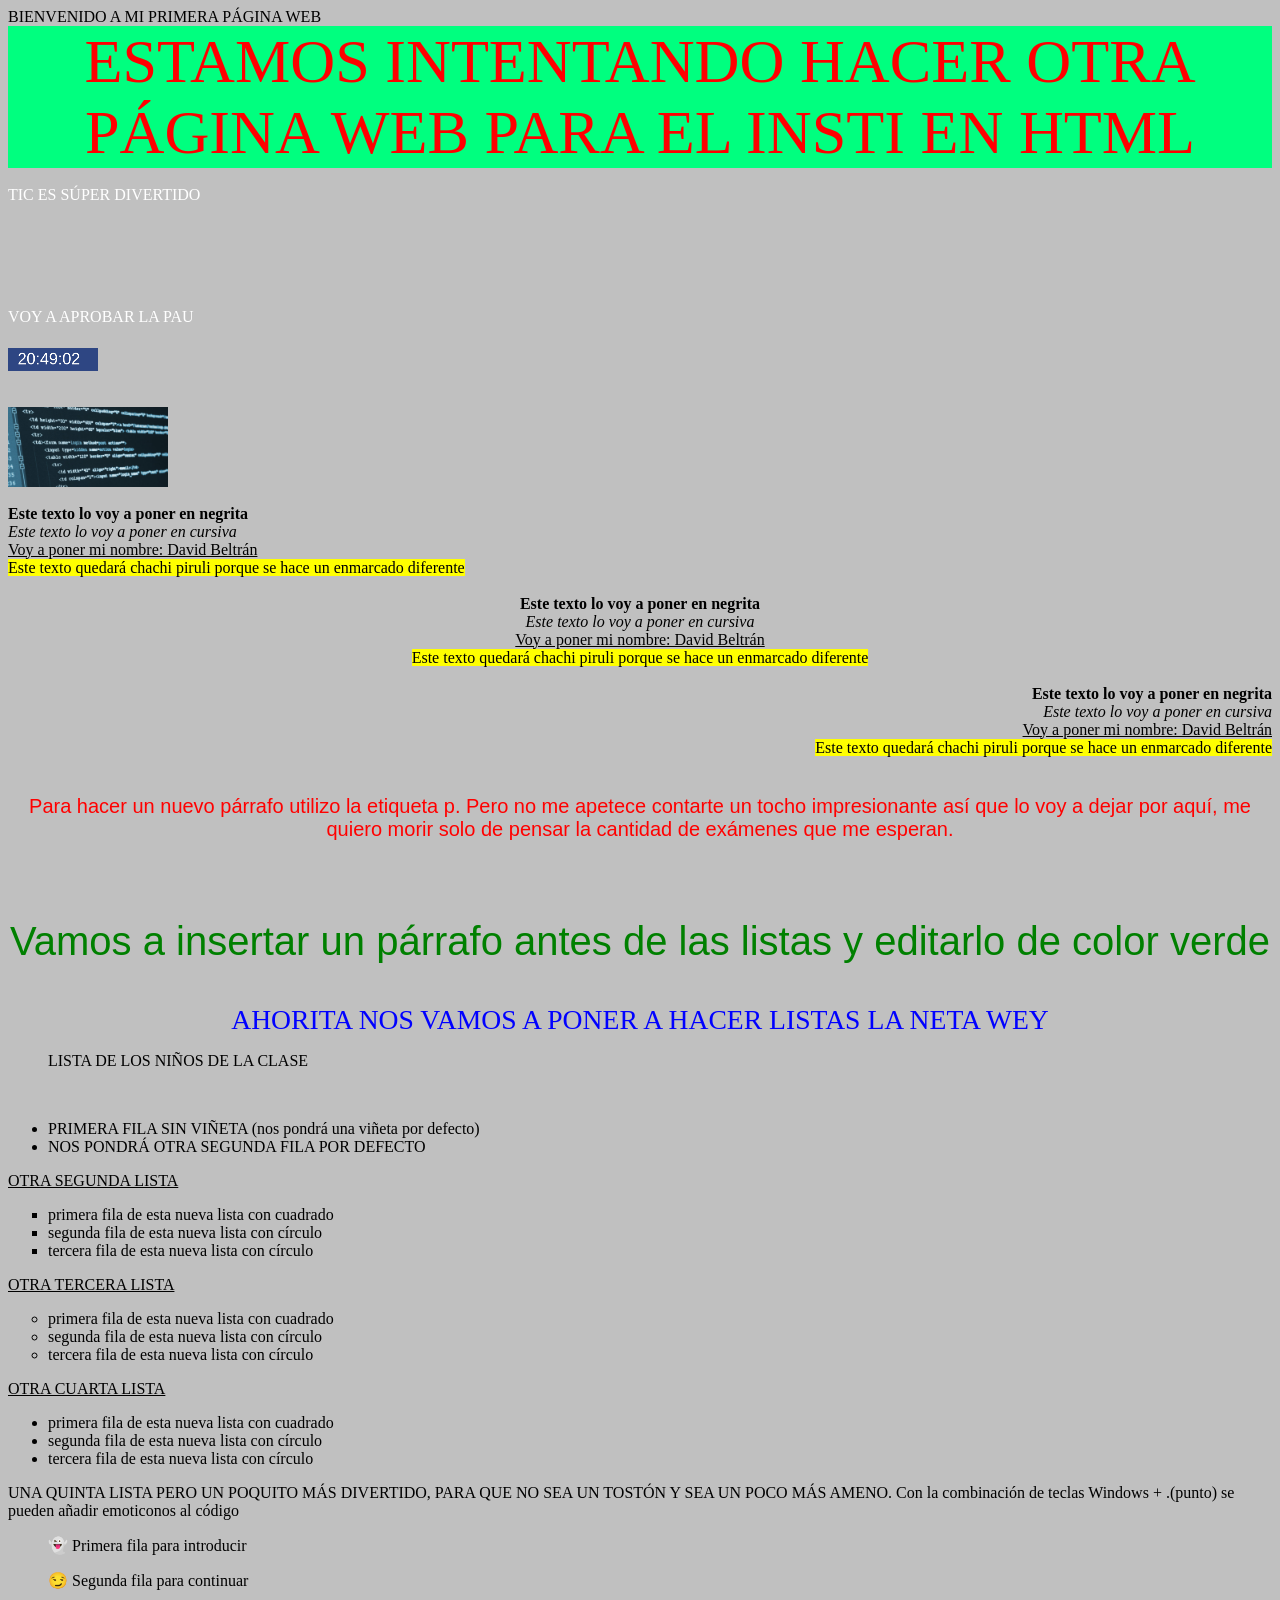
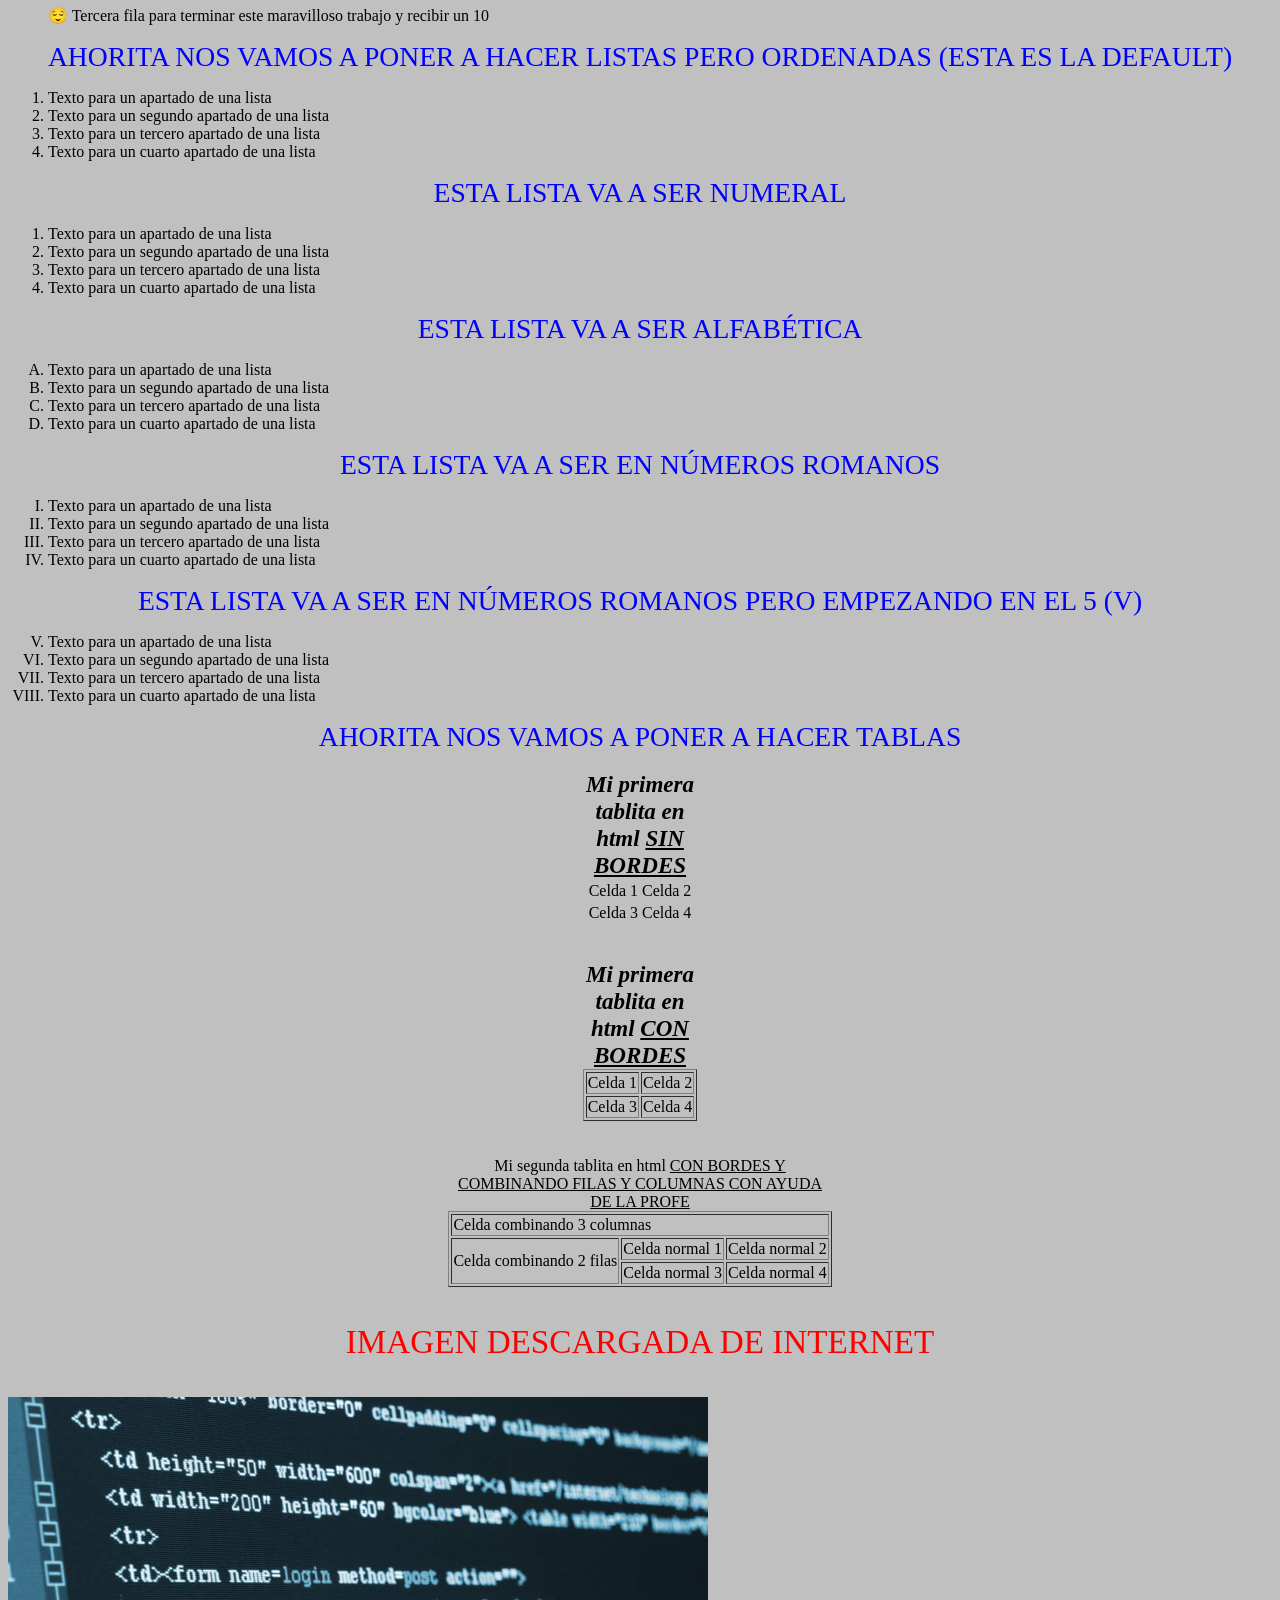
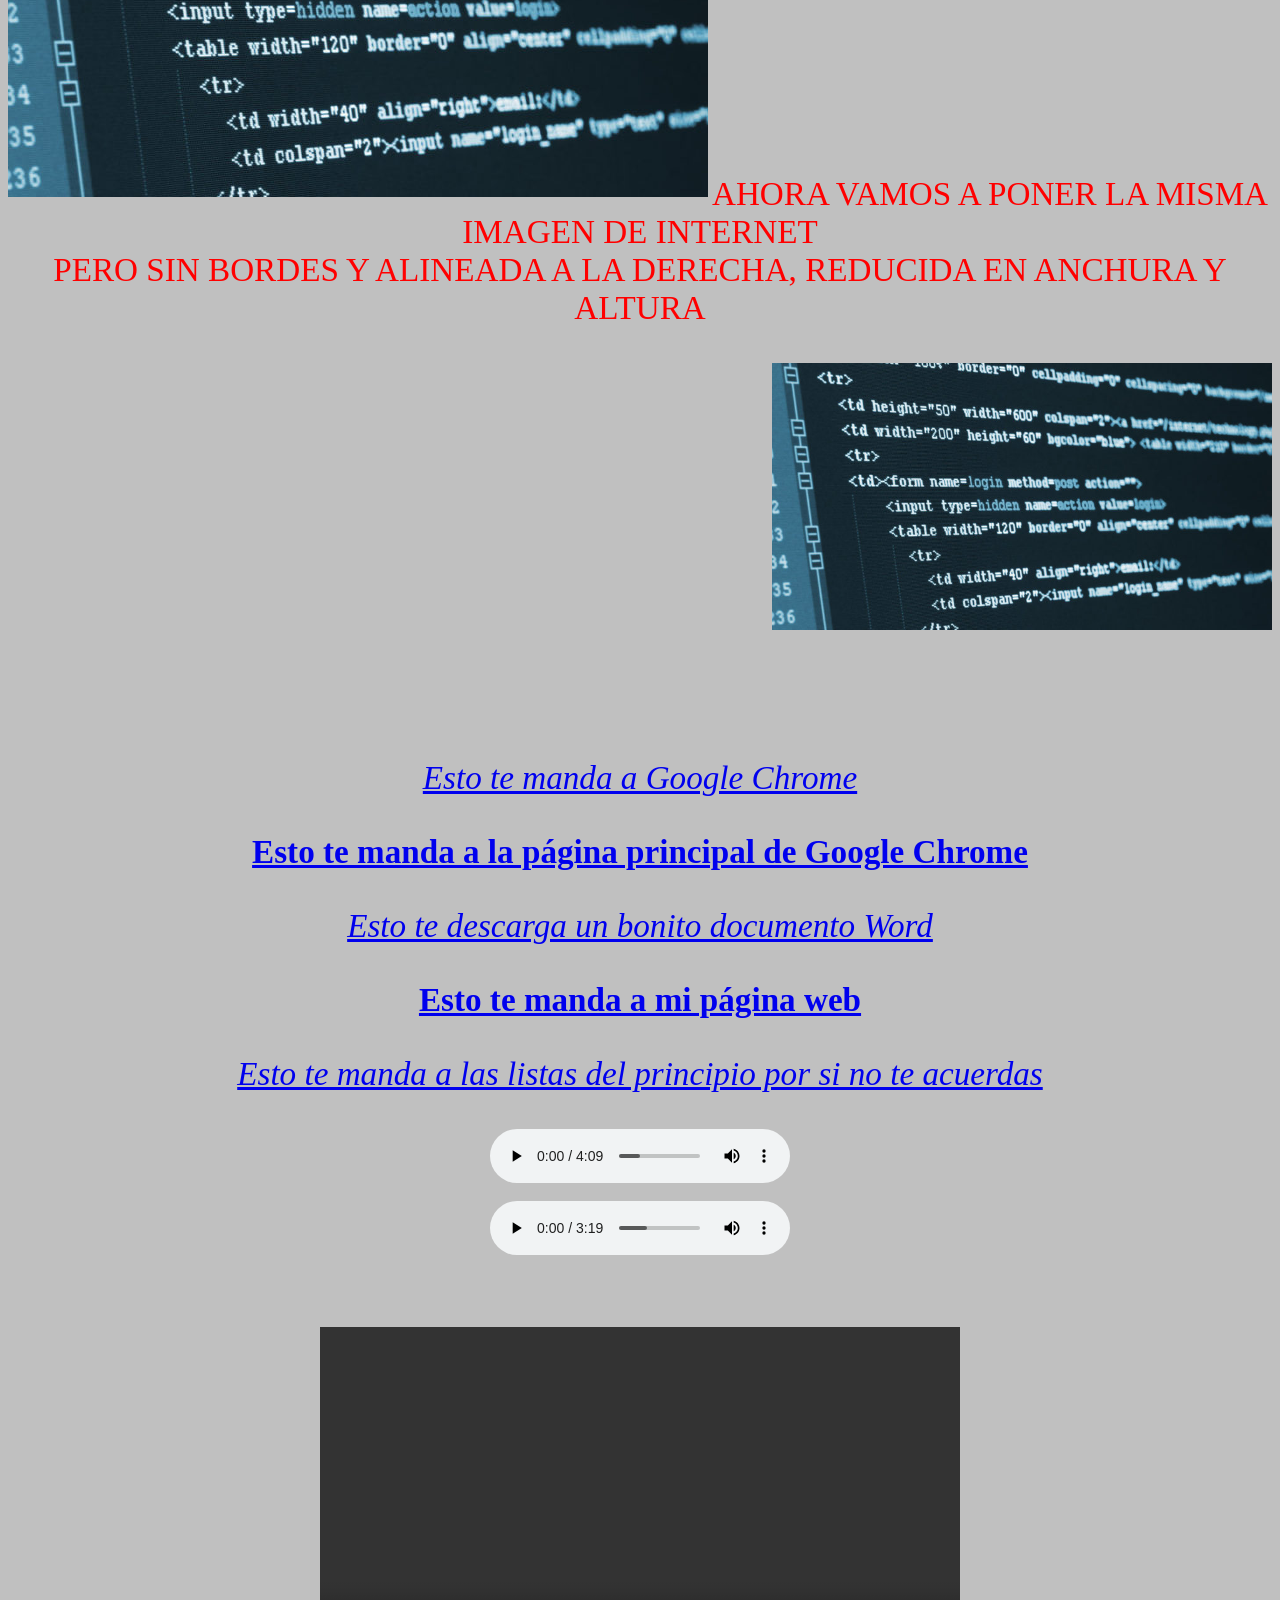
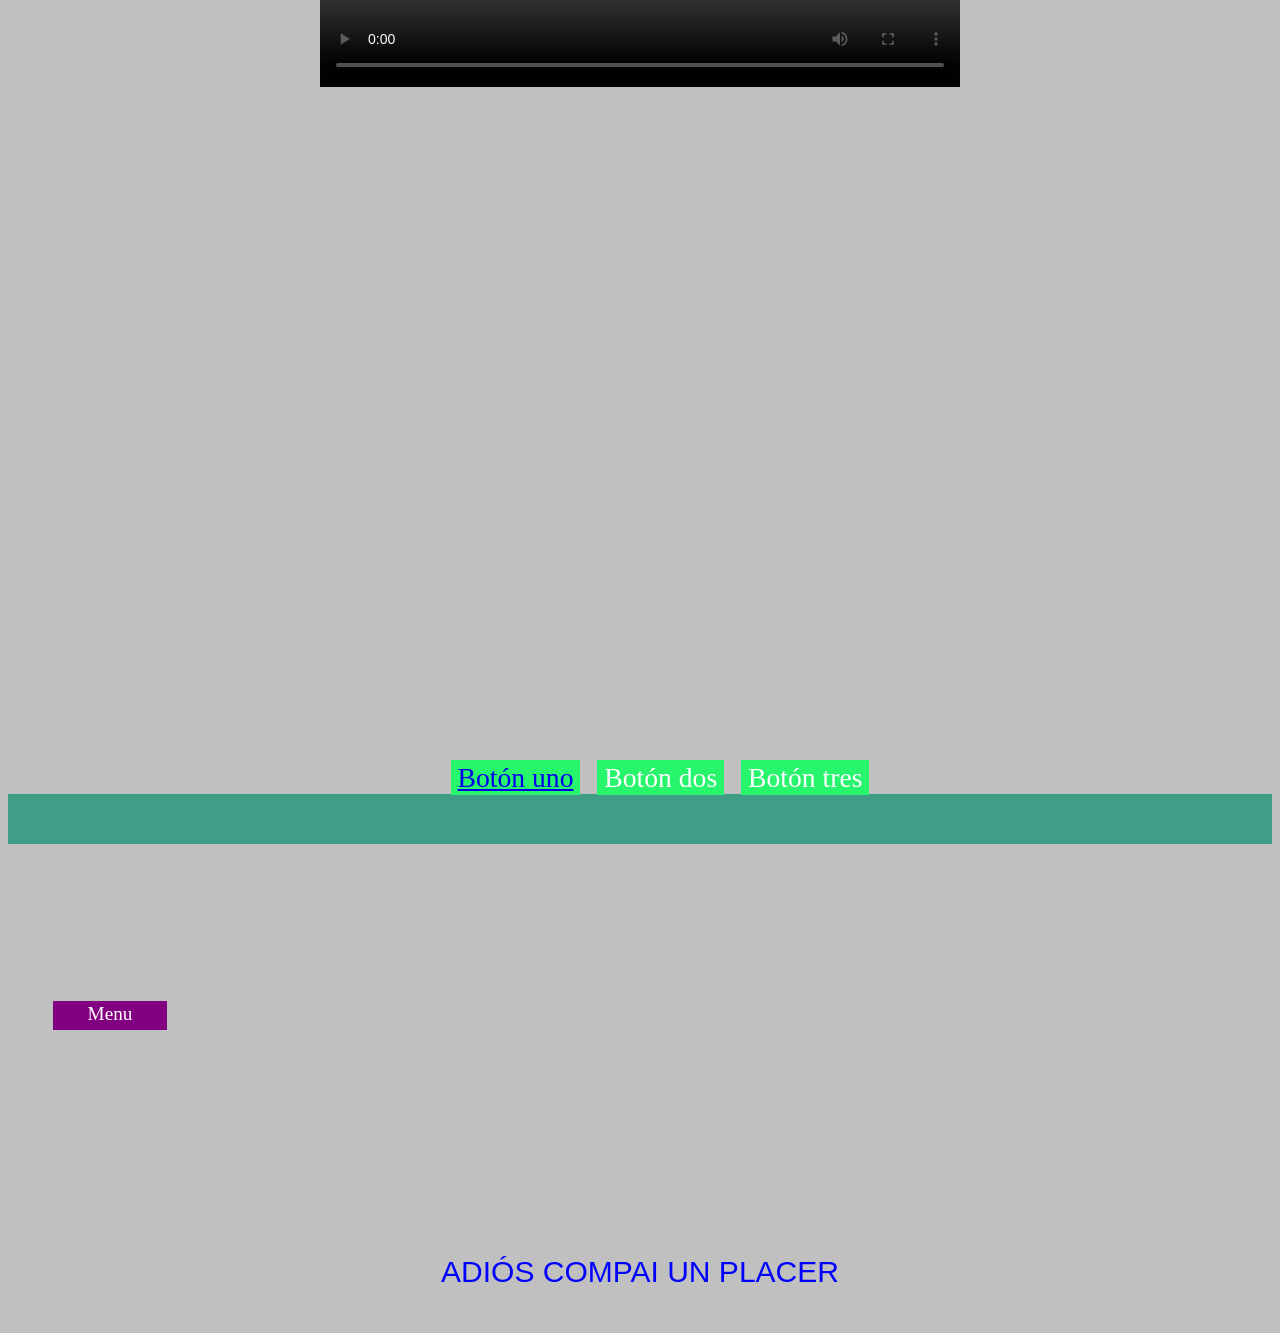
<file: index.html>
<!DOCTYPE HTML PUBLIC "-//W3C//DTD HTML 4.01 Frameset//EN" "http://www.w3.org/TR/html4/frameset.dtd">
<html>
<head>
<link href="icono.ico" rel="icon"/> <!--Para colocar el icono-->
<link href="style.css" rel="stylesheet" type="text/css">
<link href="animacion.css" rel="stylesheet" type="text/css">
<script src="processing.js"></script><!-- para insertar un processing-->
<script type="text/processing" data-processing-target="pjsCanvas">
void setup(){
  size(280,70);
  background(#2E4683);
  textSize(50);
}
void draw(){
  background(#2E4683);
  int h= hour();
  int m=minute();
  int s=second();
  text(h+":"+nf(m,2)+":"+nf(s,2),30,50);
}
</script>


BIENVENIDO A MI PRIMERA PÁGINA WEB
<BR>
</head>

<body>
<header><center><big><big><big><big><font color="RED"> ESTAMOS INTENTANDO HACER OTRA PÁGINA WEB PARA EL INSTI EN HTML</HEADER></font></big></big></big></big></center>
<BR>
<div id="aviso">TIC ES SÚPER DIVERTIDO </div>
<br><br><br><br><div id="info">VOY A APROBAR LA PAU </div>
<canvas id="pjsCanvas">b</canvas>
<br><br><div id="html"><img id="html" src="codigo-fuente-e1554759455373.jpg"> </div> </img>


<main>
<br> <b> Este texto lo voy a poner en negrita </b>
<br><i> Este texto lo voy a poner en cursiva </i>
<br><U> Voy a poner mi nombre: David Beltrán </U>
<br><MARK> Este texto quedará chachi piruli porque se hace un enmarcado diferente <MARK>

<center><br> <b> Este texto lo voy a poner en negrita </b>
<br><i> Este texto lo voy a poner en cursiva </i>
<br><U> Voy a poner mi nombre: David Beltrán </U>
<br><MARK> Este texto quedará chachi piruli porque se hace un enmarcado diferente <MARK>
</center>

<div align="right">
<br> <b> Este texto lo voy a poner en negrita </b>
<br><i> Este texto lo voy a poner en cursiva </i>
<br><U> Voy a poner mi nombre: David Beltrán </U>
<br><MARK> Este texto quedará chachi piruli porque se hace un enmarcado diferente <MARK>
</div>

<br><p>Para hacer un nuevo párrafo utilizo la etiqueta p. Pero no me apetece contarte un tocho impresionante así que lo voy a dejar por aquí, me quiero morir solo de pensar la cantidad de exámenes que me esperan. </p>

	<br>
	<p class="vamosaensayar"> Vamos a insertar un párrafo antes de las listas y editarlo de color verde </p>
</main>
<p id="puntodos" enlace interno> </p>
<center><font color="BLUE"><BIG><BIG><BIG>AHORITA NOS VAMOS A PONER A HACER LISTAS LA NETA WEY</FONT></center></big></big></big>

<UL>LISTA DE LOS NIÑOS DE LA CLASE</UL>
	<BR><UL><LI>
PRIMERA FILA SIN VIÑETA (nos pondrá una viñeta por defecto)

<LI>NOS PONDRÁ OTRA SEGUNDA FILA POR DEFECTO</li></ul>

<u>OTRA SEGUNDA LISTA</u>

<ul><li type="square"> primera fila de esta nueva lista con cuadrado</li>
<li type="square"> segunda fila de esta nueva lista con círculo</li>
<li type="square"> tercera fila de esta nueva lista con círculo</li></ul>

<u>OTRA TERCERA LISTA</u>

<ul><li type="circle"> primera fila de esta nueva lista con cuadrado</li>
<li type="circle"> segunda fila de esta nueva lista con círculo</li>
<li type="circle"> tercera fila de esta nueva lista con círculo</li></ul>

<u>OTRA CUARTA LISTA</u>

<ul><li type="disc"> primera fila de esta nueva lista con cuadrado</li>
<li type="disc"> segunda fila de esta nueva lista con círculo</li>
<li type="disc"> tercera fila de esta nueva lista con círculo</li></ul>

UNA QUINTA LISTA PERO UN POQUITO MÁS DIVERTIDO, PARA QUE NO SEA UN TOSTÓN Y SEA UN POCO MÁS AMENO. Con la combinación de teclas Windows + .(punto) se pueden añadir emoticonos al código

<ul>👻 Primera fila para introducir </ul>
<ul>😏 Segunda fila para continuar </ul>
<ul>😌 Tercera fila para terminar este maravilloso trabajo y recibir un 10 </ul>

<center><font color="BLUE"><BIG><BIG><BIG> AHORITA NOS VAMOS A PONER A HACER LISTAS PERO ORDENADAS (ESTA ES LA DEFAULT)</font></center></big></big></big>

<ol>
	<li>Texto para un apartado de una lista</li>
	<li>Texto para un segundo apartado de una lista</li>
	<li>Texto para un tercero apartado de una lista</li>
	<li>Texto para un cuarto apartado de una lista</li>
</ol>
	<center><font color="BLUE"><BIG><BIG><BIG> ESTA LISTA VA A SER NUMERAL</font></center></big></big></big>
<ol type="1">
	<li>Texto para un apartado de una lista</li>
	<li>Texto para un segundo apartado de una lista</li>
	<li>Texto para un tercero apartado de una lista</li>
	<li>Texto para un cuarto apartado de una lista</li>
</ol>

	<center><font color="BLUE"><BIG><BIG><BIG> ESTA LISTA VA A SER ALFABÉTICA</font></center></big></big></big>
<ol type="A">
	<li>Texto para un apartado de una lista</li>
	<li>Texto para un segundo apartado de una lista</li>
	<li>Texto para un tercero apartado de una lista</li>
	<li>Texto para un cuarto apartado de una lista</li>
</ol>

	<center><font color="BLUE"><BIG><BIG><BIG> ESTA LISTA VA A SER EN NÚMEROS ROMANOS</font></center></big></big></big>
<ol type="I">
	<li>Texto para un apartado de una lista</li>
	<li>Texto para un segundo apartado de una lista</li>
	<li>Texto para un tercero apartado de una lista</li>
	<li>Texto para un cuarto apartado de una lista</li>
</ol>

	<center><font color="BLUE"><BIG><BIG><BIG> ESTA LISTA VA A SER EN NÚMEROS ROMANOS PERO EMPEZANDO EN EL 5 (V)</font></center></big></big></big>
<ol type="I">
	<li value="5">Texto para un apartado de una lista</li>
	<li>Texto para un segundo apartado de una lista</li>
	<li>Texto para un tercero apartado de una lista</li>
	<li>Texto para un cuarto apartado de una lista</li>
</ol>

<center><font color="BLUE"><BIG><BIG><BIG> AHORITA NOS VAMOS A PONER A HACER TABLAS</font></center></big></big></big>

<br>
<center>
<table class="tabla">
<caption><i><b><big><big> Mi primera tablita en html <U>SIN BORDES</u></i></b></big></big> </caption>
	<tr>
		<td> Celda 1 </td>
		<td> Celda 2 </td>
	</tr>
	<tr>
		<td> Celda 3 </td>
		<td> Celda 4 </td>
	</tr>
</table>
</center>
</br>

<br>
<center>
<table border="1">
<caption><big><Big><i><b> Mi primera tablita en html <U>CON BORDES</u></big></big></i></b></caption>
	<tr>
		<td> Celda 1 </td>
		<td> Celda 2 </td>
	</tr>
	<tr>
		<td> Celda 3 </td>
		<td> Celda 4 </td>
	</tr>
</table>
</center>
</br>

<br>
<center>
<table border="1">
<caption> Mi segunda tablita en html <U> CON BORDES Y COMBINANDO FILAS Y COLUMNAS CON AYUDA DE LA PROFE </U> </caption>	
	<tr>
		<td colspan=3> Celda combinando 3 columnas </td>
	</tr>
	<tr>
		<td rowspan=2> Celda combinando 2 filas </td>
		<td> Celda normal 1</td>
		<td> Celda normal 2</td>
	</tr>
	<tr>
		<td> Celda normal 3</td>
		<td> Celda normal 4</td>
	</tr>
</table>
</center>
</br>

<br>
<center><big><big><big><big><font color="red">IMAGEN DESCARGADA DE INTERNET</big></big></big></big></br></font>
<br><br>

<img src="codigo-fuente-e1554759455373.jpg" width="700" border="0" height="400" align="left"></br></br></center> </img>
<br><br><br><br><br><br><br><br><br><br><br><br><br><br><br><br><br><br><br>

<center><big><big><big><big> <font color="red">AHORA VAMOS A PONER LA MISMA IMAGEN DE INTERNET</font></big></big></big></big></big></center>
<center><big><big><big><big><font color="red">PERO SIN BORDES Y ALINEADA A LA DERECHA, REDUCIDA EN ANCHURA Y ALTURA</font></big></big></big></big></big></center>
<br><br>

<img src="codigo-fuente-e1554759455373.jpg" width="500" border="0" height="267" align="right"></br></br></center> </img>

<br><br><br><br><br><br><br><br><br><br><br><br><br><br><br><br><br><br><br>

<br><center><i><big><big><big><big><a href="https://www.google.es "> Esto te manda a Google Chrome </a></big></big></big></big></i></center></br>
<br><center><b><big><big><big><big><a href="https://www.google.es " target="_blank"> Esto te manda a la página principal de Google Chrome</a></big></big></big></big></b></center></br>
<br><center><i><big><big><big><big><a href="COMO UTILIZAR EL TECLADO. sin formato (3).docx"> Esto te descarga un bonito documento Word</a></big></big></big></big></i></center></br>
<br><center><b><big><big><big><big><a href="Mi primera página web.html "> Esto te manda a mi página web </a></big></big></big></big></b></center></br>
<br><center><i><big><big><big><big><a href="#puntodos"> Esto te manda a las listas del principio por si no te acuerdas </a></big></big></big></big></i></center></br>
<br>
<center><audio src="canciona.mp3" controls ></br></audio>
<br><br>
<audio src="cancion.mp3" controls> </br></audio>
<br><br><br><br><br>
<video src="canciona.mp4" width="640" height="360" controls></video></br></br></br></br></br>
<iframe src="https://www.google.com/maps/embed?pb=!1m18!1m12!1m3!1d3391.779341416029!2d35.23467209180949!3d31.77650376978577!2m3!1f0!2f0!3f0!3m2!1i1024!2i768!4f13.1!3m3!1m2!1s0x150329c939ceab8f%3A0x83ad5efed1777179!2sMuro%20de%20las%20Lamentaciones!5e0!3m2!1ses!2ses!4v1791287674175!5m2!1ses!2ses" width="600" height="450" style="border:0;" allowfullscreen="" loading="lazy" referrerpolicy="strict-origin-when-cross-origin"></iframe></center>

<br><br><br><br><br><br><br>
</body>

<nav id="menuhorizontal"><big><big><big>
	<ul><center>
		<li><a href="HTML y CSS.pdf"> Botón uno</li></a>
		<li>Botón dos</li>
		<li>Botón tres</li>
	</ul></center>
</nav></big></big></big>
<br><br><br><br><br><br>
<nav id="menud">
	<ul>
		<li><big>Menu</big>
		<ul>
			<li>Botón 1</li>
			<li>Botón 2
			<ul>
			<li><a href="HTML y CSS.pdf" target="_blank">Botón 2.1</a></li>
			<li>Botón 2.2</li>
			</ul>
			<li>Botón 3</li>
		</ul>
		</li>
	</ul>
</nav>


<footer>
<br><br><br><br><br><br>ADIÓS COMPAI UN PLACER</big></big></big></big></big>

</footer>

<br><br> 

</html>
</file>
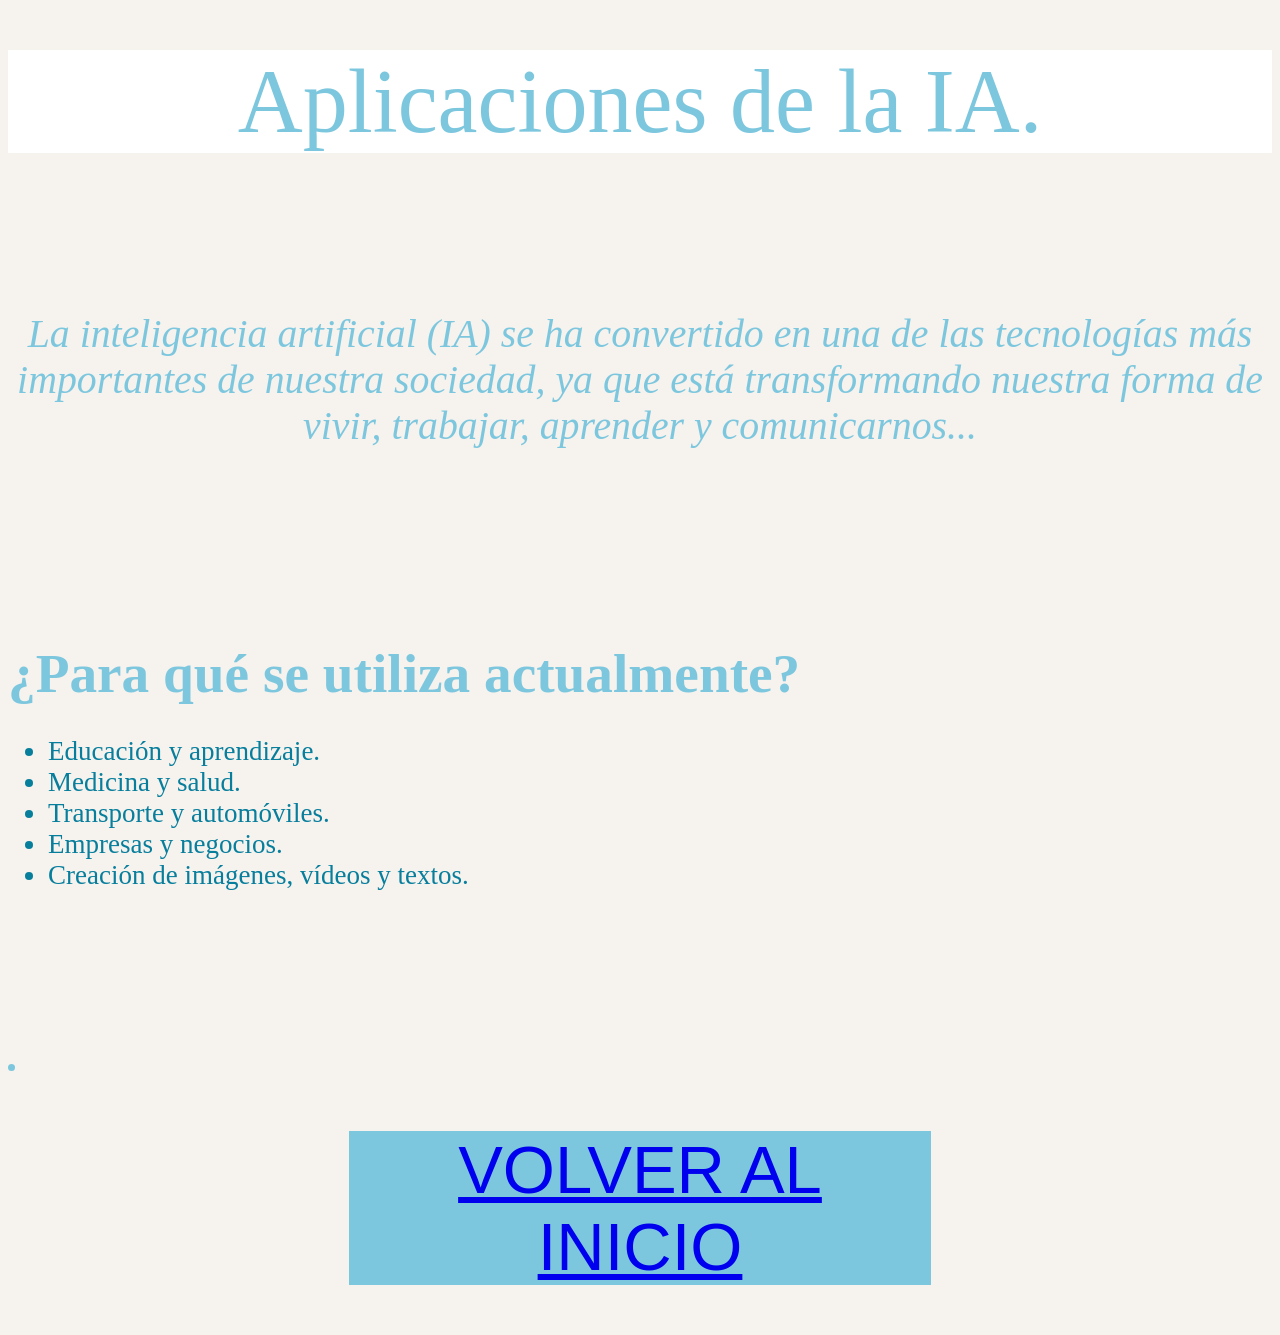
<file: aplicacionesia.html>
<!DOCTYPE HTML PUBLIC "-//W3C//DTD HTML 4.01 Frameset//EN" "http://www.w3.org/TR/html4/frameset.dtd">
<html>
<head>
	<title>Definiciones importantes</title>
	<meta charset="UTF-8">
	<link href="icono.ico" rel="icon"/> <!--Para colocar el icono-->
	<link href="styleia.css" rel="stylesheet" type="text/css">
	<link href="animacion.css" rel="stylesheet" type="text/css">
</head>

<body>
	<div id="defi">Aplicaciones de la IA.</div>
<br><br><br><br><br><br>

	<big><big><big><big><big><center><i>La inteligencia artificial (IA) se ha convertido en una de las tecnologías más importantes de nuestra sociedad, ya que está transformando nuestra forma de vivir, trabajar, aprender y comunicarnos...</big></big></big></big></big></center></i>
<br><br><br><br><br><br>


<h1><big>¿Para qué se utiliza actualmente?</h1></big>

<h2><div class="aplis">
	<ul>
		<li type="disc">Educación y aprendizaje.</li>
		<li type="disc">Medicina y salud.</li>
		<li type="disc">Transporte y automóviles.</li>
		<li type="disc">Empresas y negocios.</li>
		<li type="disc">Creación de imágenes, vídeos y textos.</li>
	</ul>	
</h2></div>

<br><br><br><br><br>
	<li><a href="inteligencia.html"><div id="iniciodefi">VOLVER AL INICIO </div></li></a>

</body>

</html>
</file>
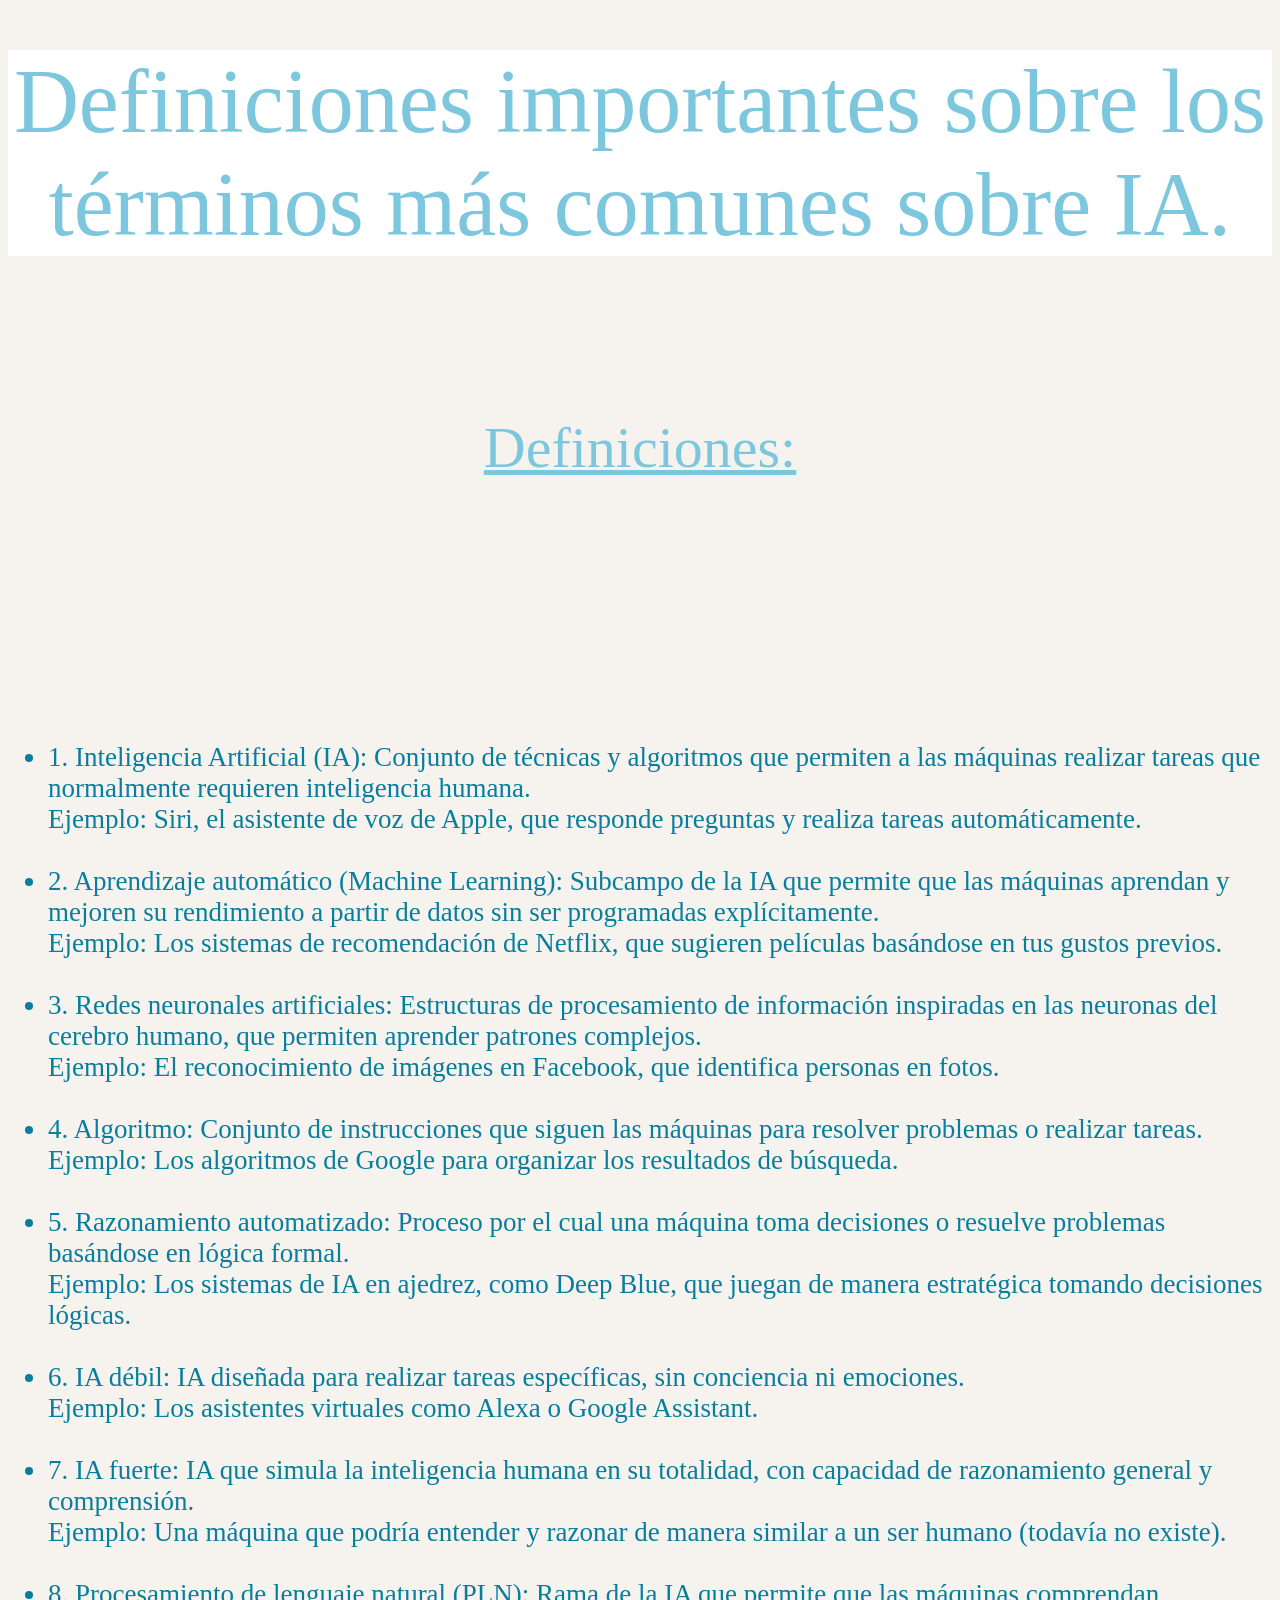
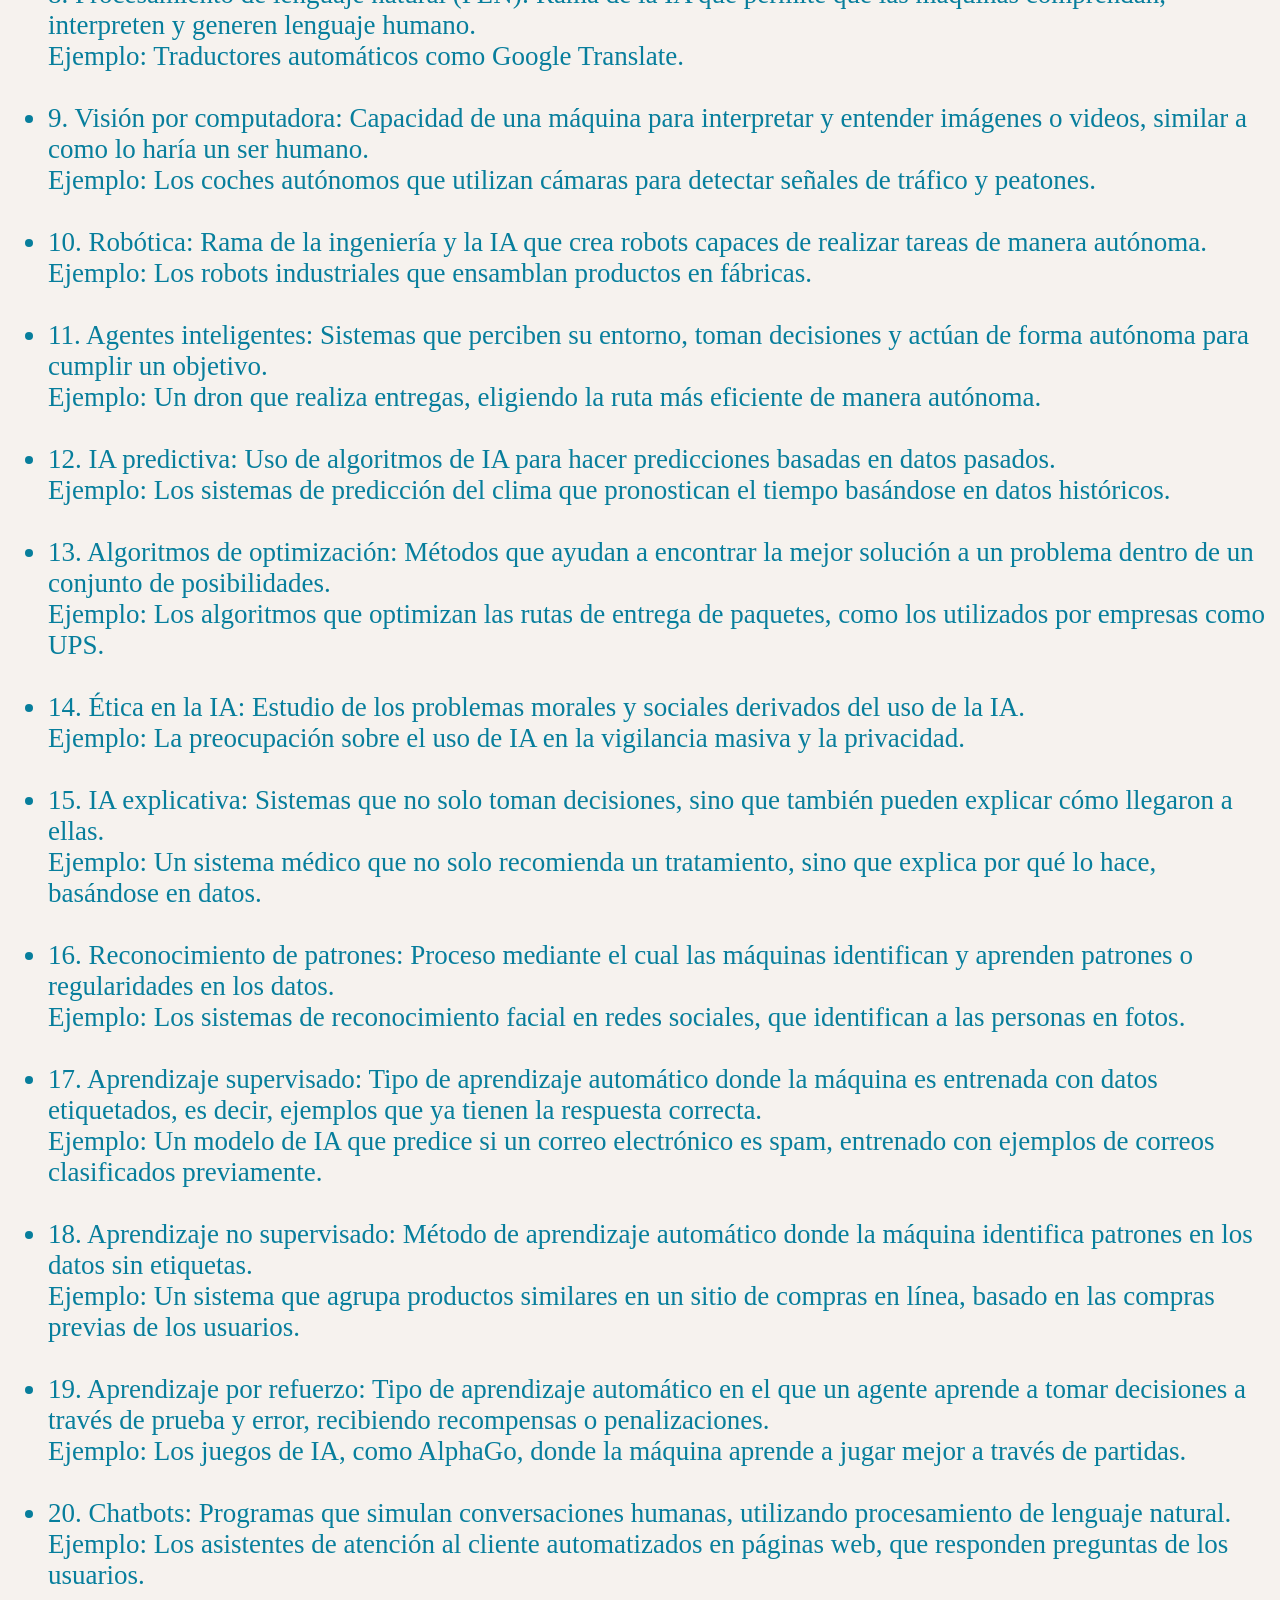
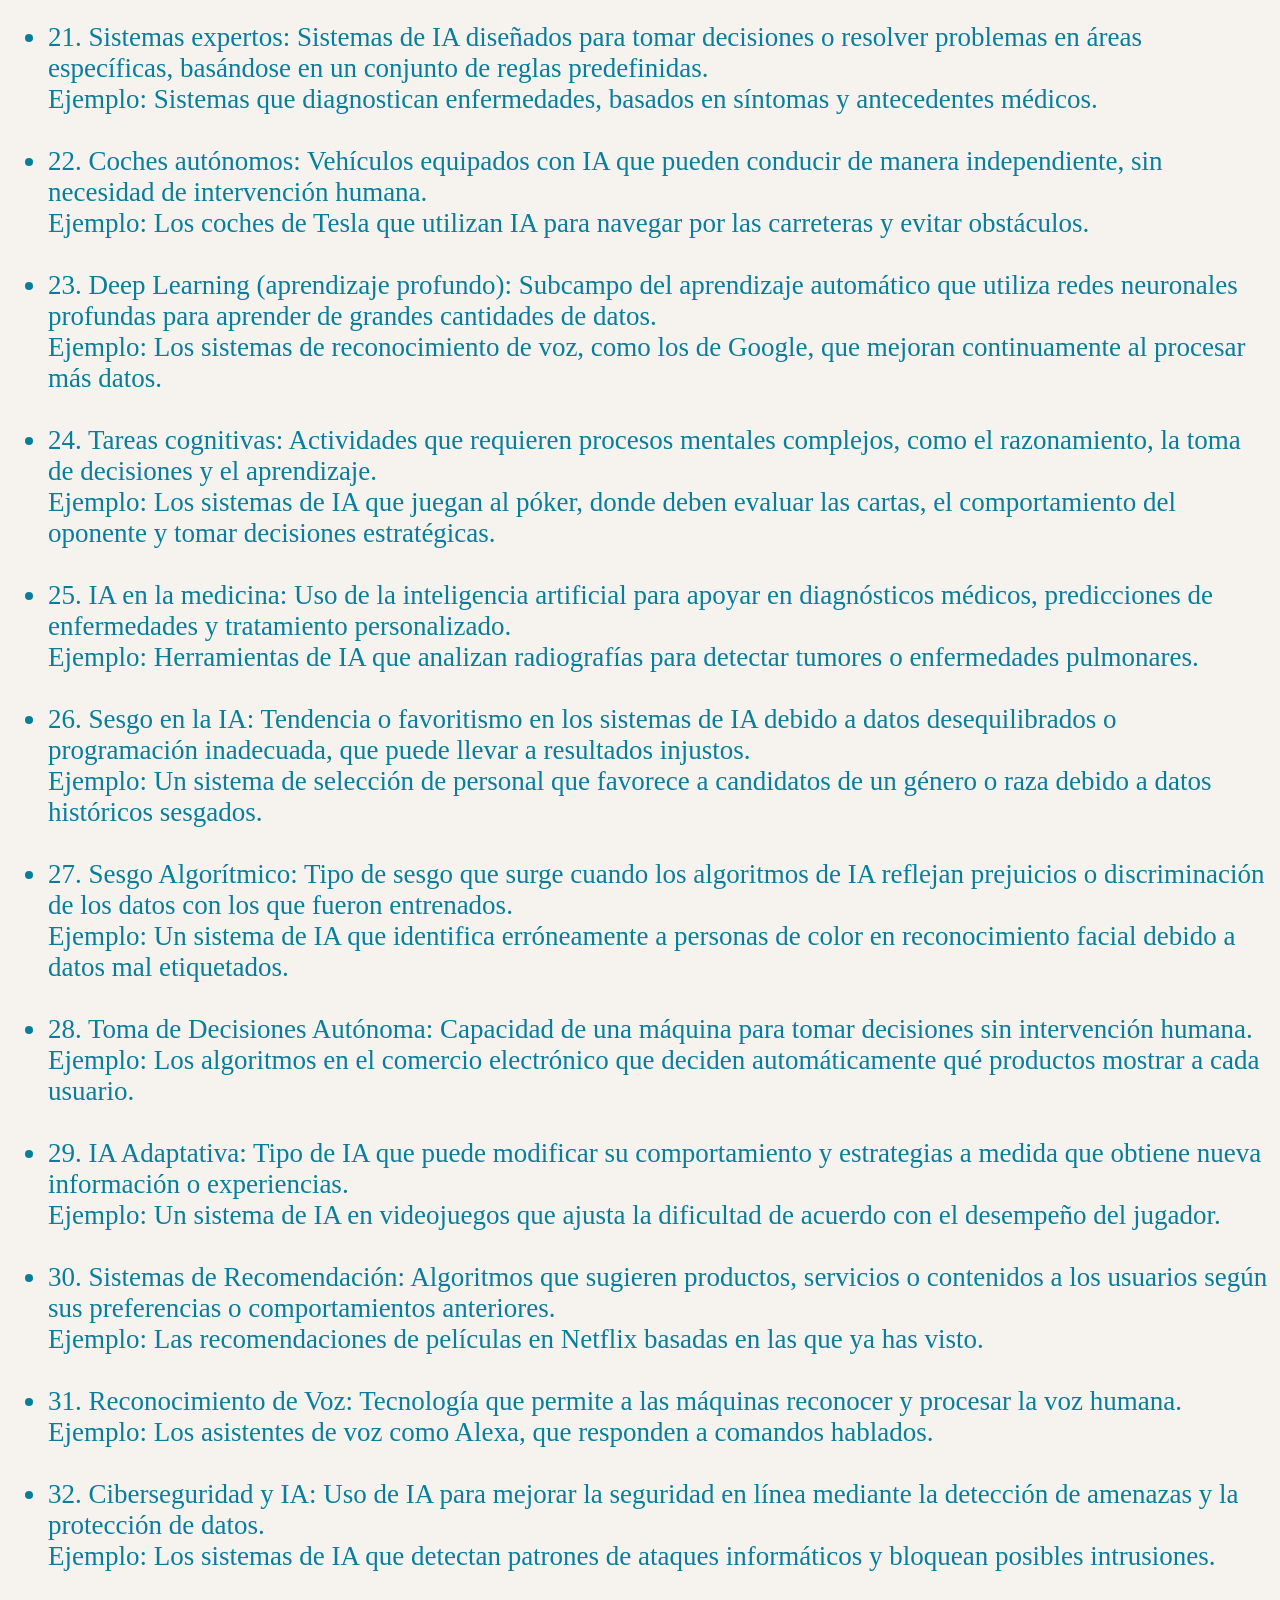
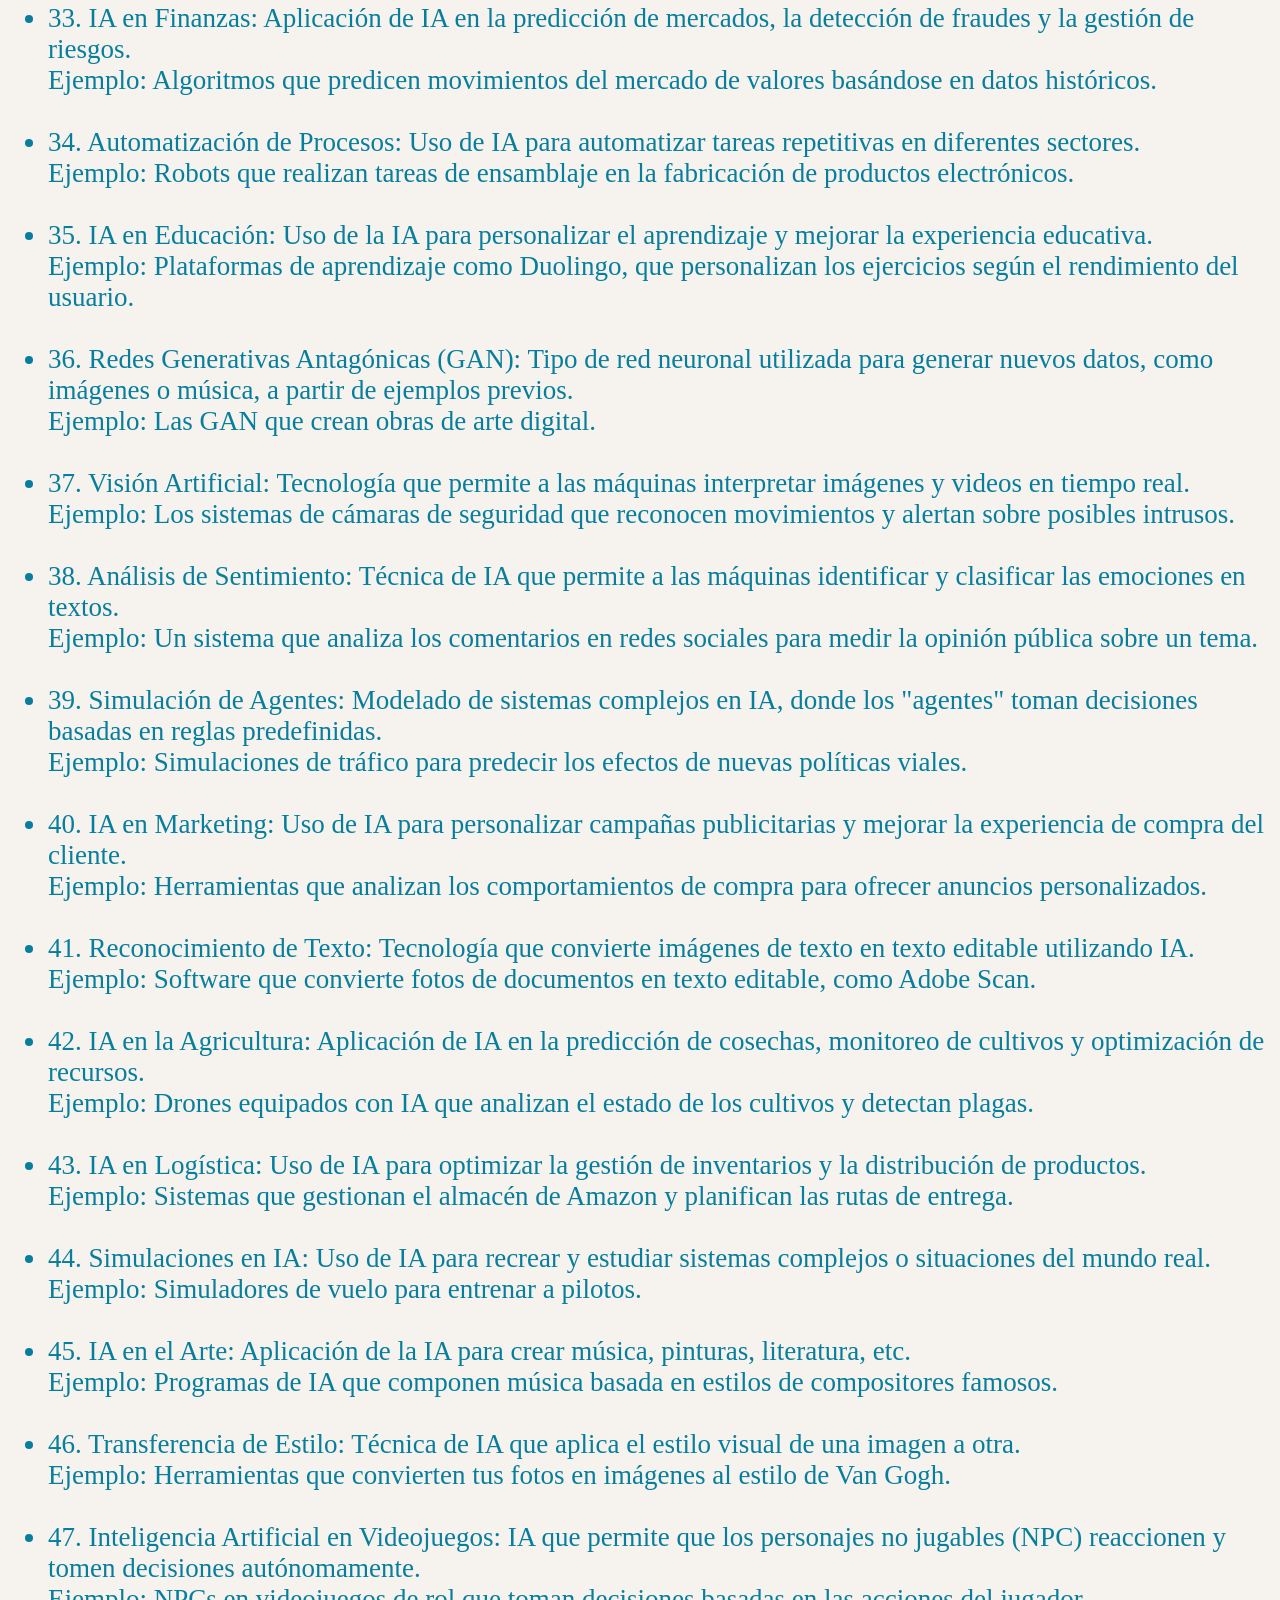
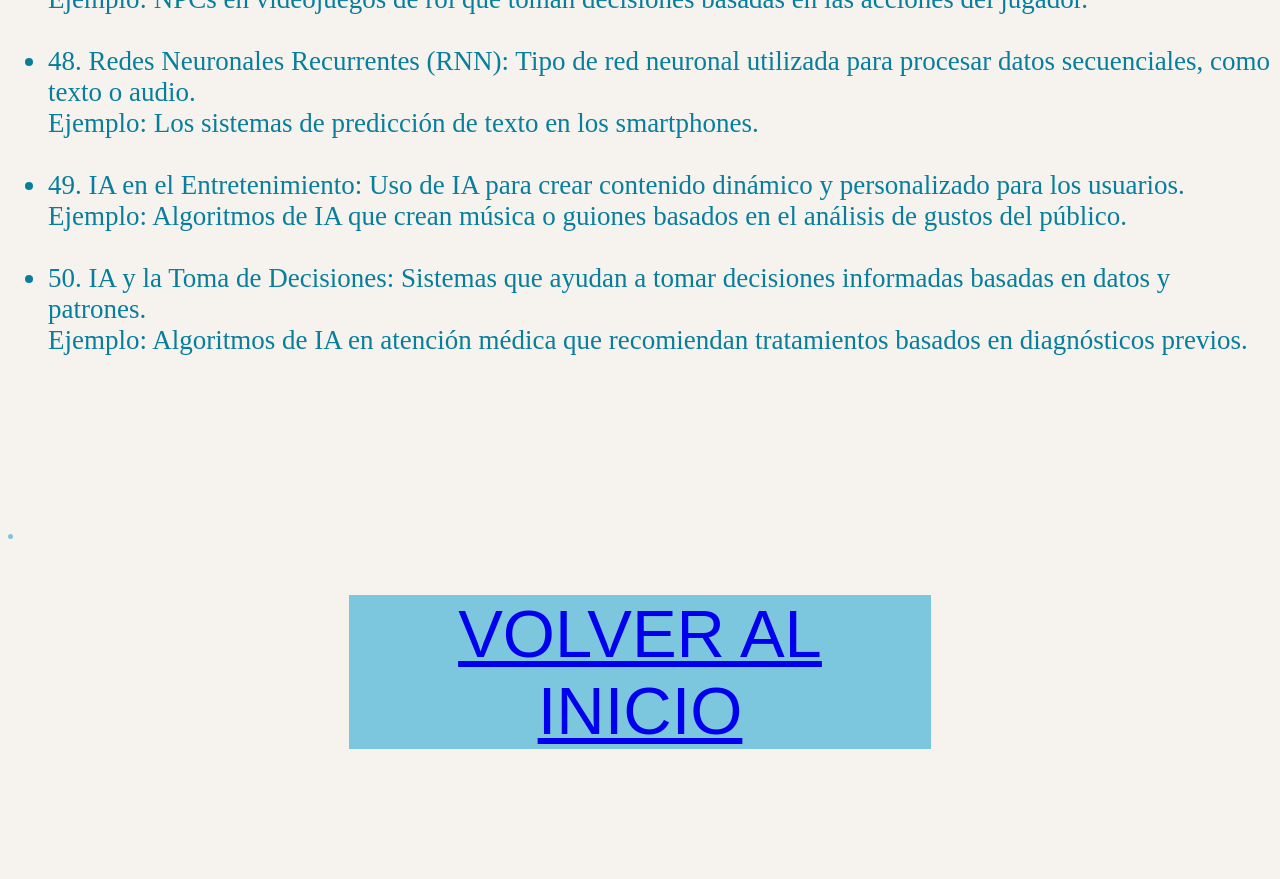
<file: definiciones.html>
<!DOCTYPE HTML PUBLIC "-//W3C//DTD HTML 4.01 Frameset//EN" "http://www.w3.org/TR/html4/frameset.dtd">
<html>
<head>
	<title>Definiciones importantes</title>
	<meta charset="UTF-8">
	<link href="icono.ico" rel="icon"/> <!--Para colocar el icono-->
	<link href="styleia.css" rel="stylesheet" type="text/css">
	<link href="animacion.css" rel="stylesheet" type="text/css">
</head>

<body>
	<div id="defi">Definiciones importantes sobre los términos más comunes sobre IA.</div>
<br><br><br><br><br><br>
	<header><u><div id="indice">Definiciones:</header></div></u>
<br><br><br><br><br><br><br><br><br><br><br><br><br>
	
	
	<nav><div class="defis">
		<ul>
			<li>1. Inteligencia Artificial (IA): Conjunto de técnicas y algoritmos que permiten a las máquinas realizar tareas que normalmente requieren inteligencia humana.</li>
			Ejemplo: Siri, el asistente de voz de Apple, que responde preguntas y realiza tareas automáticamente.
<br><br>
			<li>2. Aprendizaje automático (Machine Learning): Subcampo de la IA que permite que las máquinas aprendan y mejoren su rendimiento a partir de datos sin ser programadas explícitamente.</li>
			Ejemplo: Los sistemas de recomendación de Netflix, que sugieren películas basándose en tus gustos previos.
<br><br>
			<li>3. Redes neuronales artificiales: Estructuras de procesamiento de información inspiradas en las neuronas del cerebro humano, que permiten aprender patrones complejos.</li>
			Ejemplo: El reconocimiento de imágenes en Facebook, que identifica personas en fotos.
<br><br>
			<li>4. Algoritmo: Conjunto de instrucciones que siguen las máquinas para resolver problemas o realizar tareas.</li>
			Ejemplo: Los algoritmos de Google para organizar los resultados de búsqueda.
<br><br>
			<li>5. Razonamiento automatizado: Proceso por el cual una máquina toma decisiones o resuelve problemas basándose en lógica formal.</li>
			Ejemplo: Los sistemas de IA en ajedrez, como Deep Blue, que juegan de manera estratégica tomando decisiones lógicas.
<br><br>
			<li>6. IA débil: IA diseñada para realizar tareas específicas, sin conciencia ni emociones.</li>
			Ejemplo: Los asistentes virtuales como Alexa o Google Assistant.
<br><br>
			<li>7. IA fuerte: IA que simula la inteligencia humana en su totalidad, con capacidad de razonamiento general y comprensión.</li>
			Ejemplo: Una máquina que podría entender y razonar de manera similar a un ser humano (todavía no existe).
<br><br>
			<li>8. Procesamiento de lenguaje natural (PLN): Rama de la IA que permite que las máquinas comprendan, interpreten y generen lenguaje humano.</li>
			Ejemplo: Traductores automáticos como Google Translate.
<br><br>
			<li>9. Visión por computadora: Capacidad de una máquina para interpretar y entender imágenes o videos, similar a como lo haría un ser humano.</li>
			Ejemplo: Los coches autónomos que utilizan cámaras para detectar señales de tráfico y peatones.
<br><br>
			<li>10. Robótica: Rama de la ingeniería y la IA que crea robots capaces de realizar tareas de manera autónoma.</li>
			Ejemplo: Los robots industriales que ensamblan productos en fábricas.
<br><br>
			<li>11. Agentes inteligentes: Sistemas que perciben su entorno, toman decisiones y actúan de forma autónoma para cumplir un objetivo.</li>
			Ejemplo: Un dron que realiza entregas, eligiendo la ruta más eficiente de manera autónoma.
<br><br>
			<li>12. IA predictiva: Uso de algoritmos de IA para hacer predicciones basadas en datos pasados.</li>
			Ejemplo: Los sistemas de predicción del clima que pronostican el tiempo basándose en datos históricos.
<br><br>
			<li>13. Algoritmos de optimización: Métodos que ayudan a encontrar la mejor solución a un problema dentro de un conjunto de posibilidades.</li>
			Ejemplo: Los algoritmos que optimizan las rutas de entrega de paquetes, como los utilizados por empresas como UPS.
<br><br>
			<li>14. Ética en la IA: Estudio de los problemas morales y sociales derivados del uso de la IA.</li>
			Ejemplo: La preocupación sobre el uso de IA en la vigilancia masiva y la privacidad.
<br><br>
			<li>15. IA explicativa: Sistemas que no solo toman decisiones, sino que también pueden explicar cómo llegaron a ellas.</li>
			Ejemplo: Un sistema médico que no solo recomienda un tratamiento, sino que explica por qué lo hace, basándose en datos.
<br><br>
			<li>16. Reconocimiento de patrones: Proceso mediante el cual las máquinas identifican y aprenden patrones o regularidades en los datos.</li>
			Ejemplo: Los sistemas de reconocimiento facial en redes sociales, que identifican a las personas en fotos.
<br><br>
			<li>17. Aprendizaje supervisado: Tipo de aprendizaje automático donde la máquina es entrenada con datos etiquetados, es decir, ejemplos que ya tienen la respuesta correcta.</li>
			Ejemplo: Un modelo de IA que predice si un correo electrónico es spam, entrenado con ejemplos de correos clasificados previamente.
<br><br>
			<li>18. Aprendizaje no supervisado: Método de aprendizaje automático donde la máquina identifica patrones en los datos sin etiquetas.</li>
			Ejemplo: Un sistema que agrupa productos similares en un sitio de compras en línea, basado en las compras previas de los usuarios.
<br><br>
			<li>19. Aprendizaje por refuerzo: Tipo de aprendizaje automático en el que un agente aprende a tomar decisiones a través de prueba y error, recibiendo recompensas o penalizaciones.</li>
			Ejemplo: Los juegos de IA, como AlphaGo, donde la máquina aprende a jugar mejor a través de partidas.
<br><br>
			<li>20. Chatbots: Programas que simulan conversaciones humanas, utilizando procesamiento de lenguaje natural.</li>
			Ejemplo: Los asistentes de atención al cliente automatizados en páginas web, que responden preguntas de los usuarios.
<br><br>
			<li>21. Sistemas expertos: Sistemas de IA diseñados para tomar decisiones o resolver problemas en áreas específicas, basándose en un conjunto de reglas predefinidas.</li>
			Ejemplo: Sistemas que diagnostican enfermedades, basados en síntomas y antecedentes médicos.
<br><br>
			<li>22. Coches autónomos: Vehículos equipados con IA que pueden conducir de manera independiente, sin necesidad de intervención humana.</li>
			Ejemplo: Los coches de Tesla que utilizan IA para navegar por las carreteras y evitar obstáculos.
<br><br>			
			<li>23. Deep Learning (aprendizaje profundo): Subcampo del aprendizaje automático que utiliza redes neuronales profundas para aprender de grandes cantidades de datos.</li> 
			Ejemplo: Los sistemas de reconocimiento de voz, como los de Google, que mejoran continuamente al procesar más datos. 
<br><br>	
			<li>24. Tareas cognitivas: Actividades que requieren procesos mentales complejos, como el razonamiento, la toma de decisiones y el aprendizaje. </li>
			Ejemplo: Los sistemas de IA que juegan al póker, donde deben evaluar las cartas, el comportamiento del oponente y tomar decisiones estratégicas. 
<br><br>	
			<li>25. IA en la medicina: Uso de la inteligencia artificial para apoyar en diagnósticos médicos, predicciones de enfermedades y tratamiento personalizado. </li>
			Ejemplo: Herramientas de IA que analizan radiografías para detectar tumores o enfermedades pulmonares. 
<br><br>				 
			<li>26. Sesgo en la IA: Tendencia o favoritismo en los sistemas de IA debido a datos desequilibrados o programación inadecuada, que puede llevar a resultados injustos.</li> 
			Ejemplo: Un sistema de selección de personal que favorece a candidatos de un género o raza debido a datos históricos sesgados. 
<br><br>				 
			<li>27. Sesgo Algorítmico: Tipo de sesgo que surge cuando los algoritmos de IA reflejan prejuicios o discriminación de los datos con los que fueron entrenados. </li>
			Ejemplo: Un sistema de IA que identifica erróneamente a personas de color en reconocimiento facial debido a datos mal etiquetados. 
<br><br>				
			<li>28. Toma de Decisiones Autónoma: Capacidad de una máquina para tomar decisiones sin intervención humana. </li>
			Ejemplo: Los algoritmos en el comercio electrónico que deciden automáticamente qué productos mostrar a cada usuario. 
<br><br>				 
			<li>29. IA Adaptativa: Tipo de IA que puede modificar su comportamiento y estrategias a medida que obtiene nueva información o experiencias. </li>
			Ejemplo: Un sistema de IA en videojuegos que ajusta la dificultad de acuerdo con el desempeño del jugador. 
<br><br>	
			<li>30. Sistemas de Recomendación: Algoritmos que sugieren productos, servicios o contenidos a los usuarios según sus preferencias o comportamientos anteriores.</li> 
			Ejemplo: Las recomendaciones de películas en Netflix basadas en las que ya has visto. 
<br><br>				 
			<li>31. Reconocimiento de Voz: Tecnología que permite a las máquinas reconocer y procesar la voz humana. </li>
			Ejemplo: Los asistentes de voz como Alexa, que responden a comandos hablados. 			 
<br><br>
			<li>32. Ciberseguridad y IA: Uso de IA para mejorar la seguridad en línea mediante la detección de amenazas y la protección de datos. </li>
			Ejemplo: Los sistemas de IA que detectan patrones de ataques informáticos y bloquean posibles intrusiones. 			 
<br><br>
			<li>33. IA en Finanzas: Aplicación de IA en la predicción de mercados, la detección de fraudes y la gestión de riesgos. </li>
			Ejemplo: Algoritmos que predicen movimientos del mercado de valores basándose en datos históricos. 
<br><br>
			<li>34. Automatización de Procesos: Uso de IA para automatizar tareas repetitivas en diferentes sectores. </li>
			Ejemplo: Robots que realizan tareas de ensamblaje en la fabricación de productos electrónicos. 		 
<br><br>
			<li>35. IA en Educación: Uso de la IA para personalizar el aprendizaje y mejorar la experiencia educativa. </li>
			Ejemplo: Plataformas de aprendizaje como Duolingo, que personalizan los ejercicios según el rendimiento del usuario. 			 
<br><br>
			<li>36. Redes Generativas Antagónicas (GAN): Tipo de red neuronal utilizada para generar nuevos datos, como imágenes o música, a partir de ejemplos previos. </li>
			Ejemplo: Las GAN que crean obras de arte digital. 			 
<br><br>
			<li>37. Visión Artificial: Tecnología que permite a las máquinas interpretar imágenes y videos en tiempo real. </li>
			Ejemplo: Los sistemas de cámaras de seguridad que reconocen movimientos y alertan sobre posibles intrusos. 			 
<br><br>
			<li>38. Análisis de Sentimiento: Técnica de IA que permite a las máquinas identificar y clasificar las emociones en textos. </li>
			Ejemplo: Un sistema que analiza los comentarios en redes sociales para medir la opinión pública sobre un tema. 			 
<br><br>
			<li>39. Simulación de Agentes: Modelado de sistemas complejos en IA, donde los "agentes" toman decisiones basadas en reglas predefinidas. </li>
			Ejemplo: Simulaciones de tráfico para predecir los efectos de nuevas políticas viales. 
<br><br>			
			<li>40. IA en Marketing: Uso de IA para personalizar campañas publicitarias y mejorar la experiencia de compra del cliente. </li>
			Ejemplo: Herramientas que analizan los comportamientos de compra para ofrecer anuncios personalizados. 		 
<br><br>
			<li>41. Reconocimiento de Texto: Tecnología que convierte imágenes de texto en texto editable utilizando IA. </li>
			Ejemplo: Software que convierte fotos de documentos en texto editable, como Adobe Scan. 			 
<br><br>
			<li>42. IA en la Agricultura: Aplicación de IA en la predicción de cosechas, monitoreo de cultivos y optimización de recursos. </li>
			Ejemplo: Drones equipados con IA que analizan el estado de los cultivos y detectan plagas. 
<br><br>			 
			<li>43. IA en Logística: Uso de IA para optimizar la gestión de inventarios y la distribución de productos.</li> 
			Ejemplo: Sistemas que gestionan el almacén de Amazon y planifican las rutas de entrega. 			 
<br><br>
			<li>44. Simulaciones en IA: Uso de IA para recrear y estudiar sistemas complejos o situaciones del mundo real. </li>
			Ejemplo: Simuladores de vuelo para entrenar a pilotos. 			 
<br><br>
			<li>45. IA en el Arte: Aplicación de la IA para crear música, pinturas, literatura, etc. </li>
			Ejemplo: Programas de IA que componen música basada en estilos de compositores famosos. 			 
<br><br>
			<li>46. Transferencia de Estilo: Técnica de IA que aplica el estilo visual de una imagen a otra. </li>
			Ejemplo: Herramientas que convierten tus fotos en imágenes al estilo de Van Gogh. 			 
<br><br>
			<li>47. Inteligencia Artificial en Videojuegos: IA que permite que los personajes no jugables (NPC) reaccionen y tomen decisiones autónomamente. </li>
			Ejemplo: NPCs en videojuegos de rol que toman decisiones basadas en las acciones del jugador. 			 
<br><br>
			<li>48. Redes Neuronales Recurrentes (RNN): Tipo de red neuronal utilizada para procesar datos secuenciales, como texto o audio. </li>
			Ejemplo: Los sistemas de predicción de texto en los smartphones. 		 
<br><br>
			<li>49. IA en el Entretenimiento: Uso de IA para crear contenido dinámico y personalizado para los usuarios. </li>
			Ejemplo: Algoritmos de IA que crean música o guiones basados en el análisis de gustos del público. 			 
<br><br>
			<li>50. IA y la Toma de Decisiones: Sistemas que ayudan a tomar decisiones informadas basadas en datos y patrones.</li>
			Ejemplo: Algoritmos de IA en atención médica que recomiendan tratamientos basados en diagnósticos previos.

		</ul></div>
	</nav>
<br><br><br><br><br><br><br><br>

<li><a href="inteligencia.html"><div id="iniciodefi">VOLVER AL INICIO </div></li></a>

</body>


<br><br><br><br>








</html>
</file>
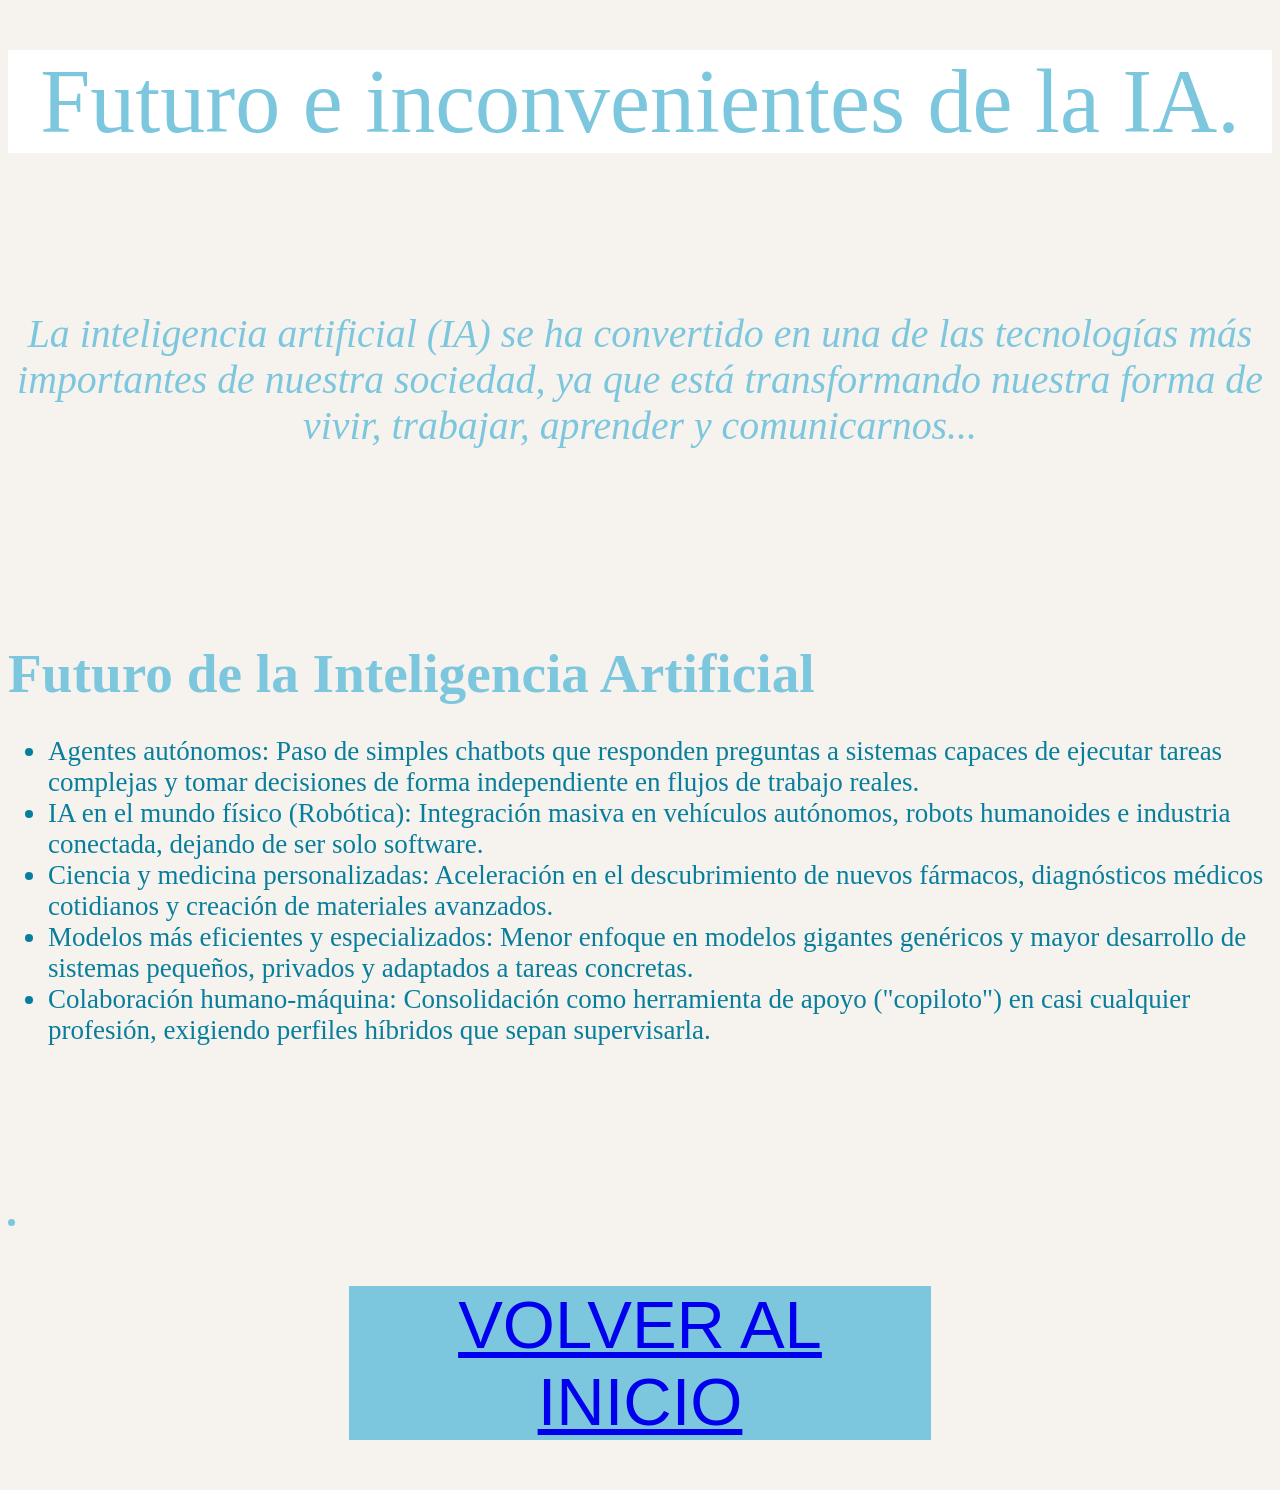
<file: futuro.html>
<!DOCTYPE HTML PUBLIC "-//W3C//DTD HTML 4.01 Frameset//EN" "http://www.w3.org/TR/html4/frameset.dtd">
<html>
<head>
	<title>Definiciones importantes</title>
	<meta charset="UTF-8">
	<link href="icono.ico" rel="icon"/> <!--Para colocar el icono-->
	<link href="styleia.css" rel="stylesheet" type="text/css">
	<link href="animacion.css" rel="stylesheet" type="text/css">
</head>

<body>
	<div id="defi">Futuro e inconvenientes de la IA.</div>
<br><br><br><br><br><br>

	<big><big><big><big><big><center><i>La inteligencia artificial (IA) se ha convertido en una de las tecnologías más importantes de nuestra sociedad, ya que está transformando nuestra forma de vivir, trabajar, aprender y comunicarnos...</big></big></big></big></big></center></i>
<br><br><br><br><br><br>

<h1><big>Futuro de la Inteligencia Artificial</h1></big>

<h2><div class="defis">
	<ul>
		<li type="disc">Agentes autónomos: Paso de simples chatbots que responden preguntas a sistemas capaces de ejecutar tareas complejas y tomar decisiones de forma independiente en flujos de trabajo reales.</li>
		<li type="disc">IA en el mundo físico (Robótica): Integración masiva en vehículos autónomos, robots humanoides e industria conectada, dejando de ser solo software.</li>
		<li type="disc">Ciencia y medicina personalizadas: Aceleración en el descubrimiento de nuevos fármacos, diagnósticos médicos cotidianos y creación de materiales avanzados.</li>
		<li type="disc">Modelos más eficientes y especializados: Menor enfoque en modelos gigantes genéricos y mayor desarrollo de sistemas pequeños, privados y adaptados a tareas concretas.</li>
		<li type="disc">Colaboración humano-máquina: Consolidación como herramienta de apoyo ("copiloto") en casi cualquier profesión, exigiendo perfiles híbridos que sepan supervisarla.</li>
	</ul>
</h2></div>

<br><br><br><br><br>
	<li><a href="inteligencia.html"><div id="iniciodefi">VOLVER AL INICIO</div></li></a>

</body>

</html>
</file>
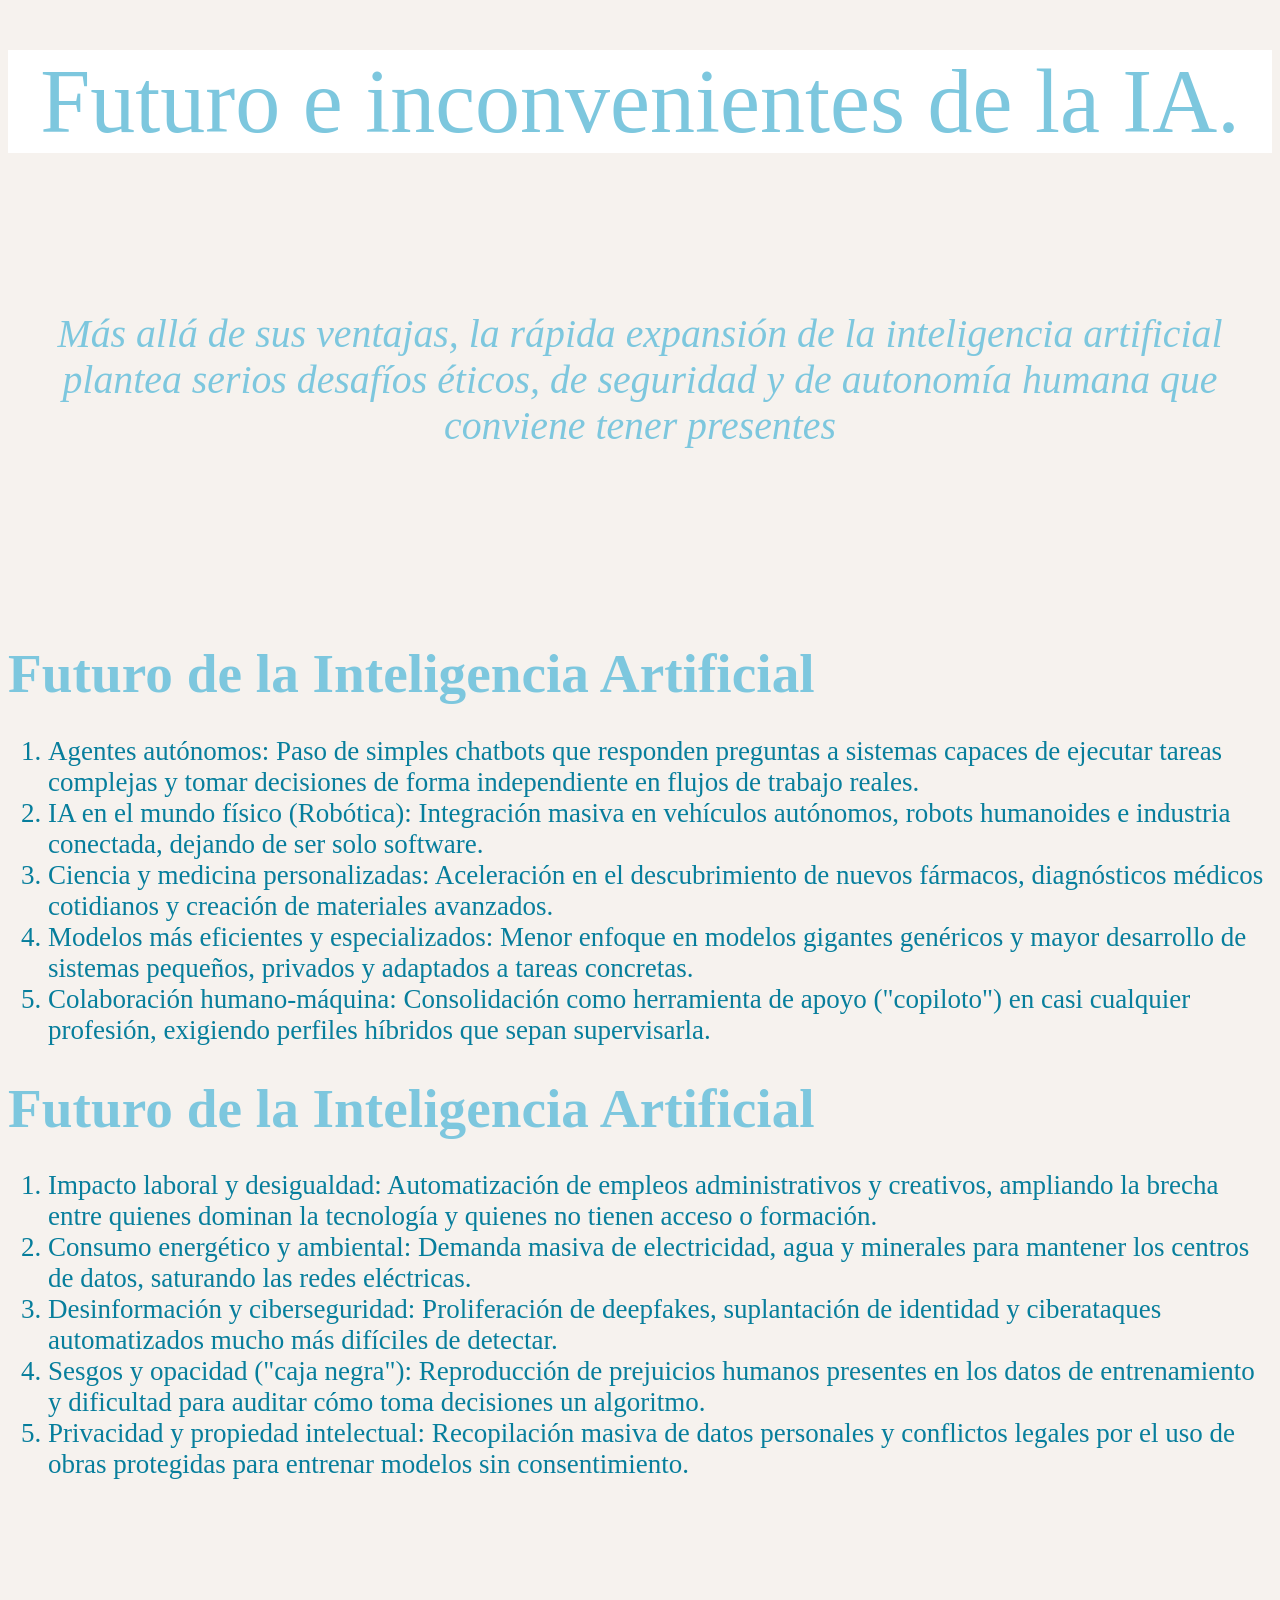
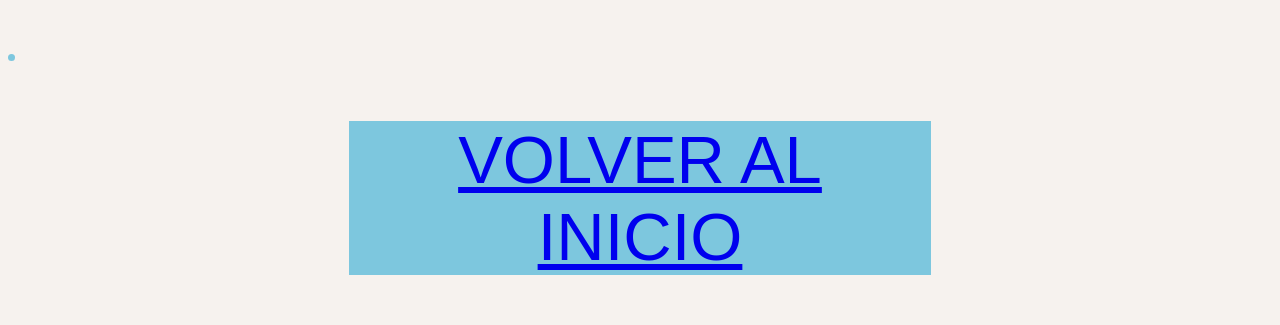
<file: futuroia.html>
<!DOCTYPE HTML PUBLIC "-//W3C//DTD HTML 4.01 Frameset//EN" "http://www.w3.org/TR/html4/frameset.dtd">
<html>
<head>
	<title>Definiciones importantes</title>
	<meta charset="UTF-8">
	<link href="icono.ico" rel="icon"/> <!--Para colocar el icono-->
	<link href="styleia.css" rel="stylesheet" type="text/css">
	<link href="animacion.css" rel="stylesheet" type="text/css">
</head>

<body>
	<div id="defi">Futuro e inconvenientes de la IA.</div>
<br><br><br><br><br><br>

	<big><big><big><big><big><center><i>Más allá de sus ventajas, la rápida expansión de la inteligencia artificial plantea serios desafíos éticos, de seguridad y de autonomía humana que conviene tener presentes</big></big></big></big></big></center></i>
<br><br><br><br><br><br>

<h1><big>Futuro de la Inteligencia Artificial</h1></big>

<h2><div class="futu">
	<ol type="1">
		<li>Agentes autónomos: Paso de simples chatbots que responden preguntas a sistemas capaces de ejecutar tareas complejas y tomar decisiones de forma independiente en flujos de trabajo reales.</li>
		<li>IA en el mundo físico (Robótica): Integración masiva en vehículos autónomos, robots humanoides e industria conectada, dejando de ser solo software.</li>
		<li>Ciencia y medicina personalizadas: Aceleración en el descubrimiento de nuevos fármacos, diagnósticos médicos cotidianos y creación de materiales avanzados.</li>
		<li>Modelos más eficientes y especializados: Menor enfoque en modelos gigantes genéricos y mayor desarrollo de sistemas pequeños, privados y adaptados a tareas concretas.</li>
		<li>Colaboración humano-máquina: Consolidación como herramienta de apoyo ("copiloto") en casi cualquier profesión, exigiendo perfiles híbridos que sepan supervisarla.</li>
	</ol>
</h2></div>

<h1><big>Futuro de la Inteligencia Artificial</h1></big>

<h2><div class="futu">
	<ol type="1">
		<li>Impacto laboral y desigualdad: Automatización de empleos administrativos y creativos, ampliando la brecha entre quienes dominan la tecnología y quienes no tienen acceso o formación.</li>
		<li>Consumo energético y ambiental: Demanda masiva de electricidad, agua y minerales para mantener los centros de datos, saturando las redes eléctricas.</li>
		<li>Desinformación y ciberseguridad: Proliferación de deepfakes, suplantación de identidad y ciberataques automatizados mucho más difíciles de detectar.</li>
		<li>Sesgos y opacidad ("caja negra"): Reproducción de prejuicios humanos presentes en los datos de entrenamiento y dificultad para auditar cómo toma decisiones un algoritmo.</li>
		<li>Privacidad y propiedad intelectual: Recopilación masiva de datos personales y conflictos legales por el uso de obras protegidas para entrenar modelos sin consentimiento.</li>
	</ol>
</h2></div>

<br><br><br><br><br>
	<li><a href="inteligencia.html"><div id="iniciodefi">VOLVER AL INICIO</div></li></a>

</body>

</html>
</file>
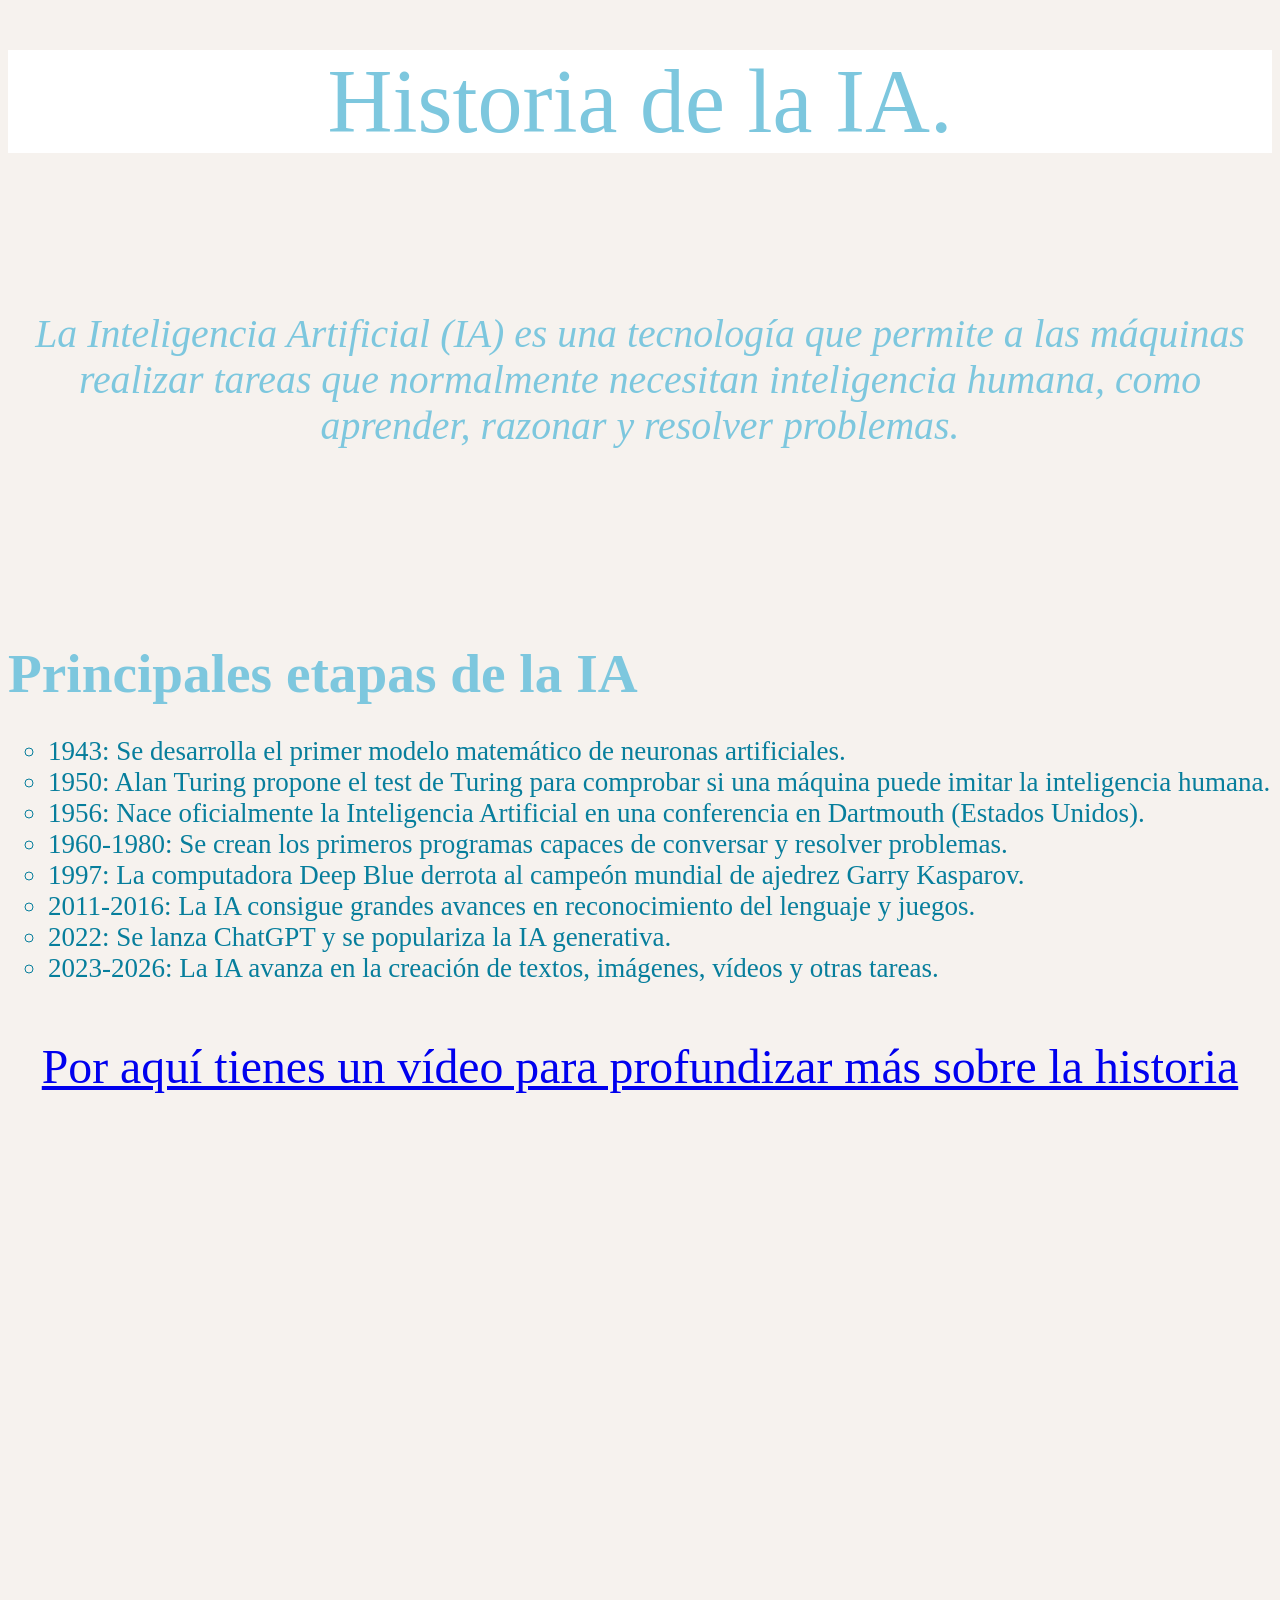
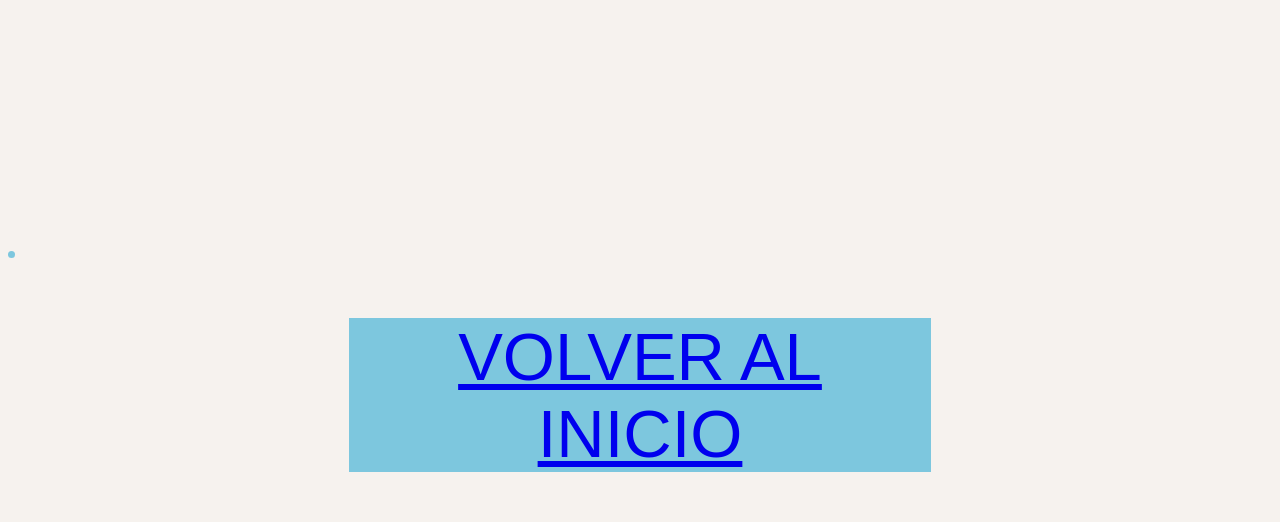
<file: historiaia.html>
<!DOCTYPE HTML PUBLIC "-//W3C//DTD HTML 4.01 Frameset//EN" "http://www.w3.org/TR/html4/frameset.dtd">
<html>
<head>
	<title>Definiciones importantes</title>
	<meta charset="UTF-8">
	<link href="icono.ico" rel="icon"/> <!--Para colocar el icono-->
	<link href="styleia.css" rel="stylesheet" type="text/css">
	<link href="animacion.css" rel="stylesheet" type="text/css">
</head>

<body>
	<div id="defi">Historia de la IA.</div>
<br><br><br><br><br><br>

	<big><big><big><big><big><center><i>La Inteligencia Artificial (IA) es una tecnología que permite a las máquinas realizar tareas que normalmente necesitan inteligencia humana, como aprender, razonar y resolver problemas.</big></big></big></big></big></center></i>
<br><br><br><br><br><br>

<h1><b><big>Principales etapas de la IA</big></h1></b>

<h2><div class="histo">
	<ul>
		<li type="circle">1943: Se desarrolla el primer modelo matemático de neuronas artificiales.</li>
		<li type="circle">1950: Alan Turing propone el test de Turing para comprobar si una máquina puede imitar la inteligencia humana.</li>
		<li type="circle">1956: Nace oficialmente la Inteligencia Artificial en una conferencia en Dartmouth (Estados Unidos).</li>
		<li type="circle">1960-1980: Se crean los primeros programas capaces de conversar y resolver problemas.</li>
		<li type="circle">1997: La computadora Deep Blue derrota al campeón mundial de ajedrez Garry Kasparov.</li>
		<li type="circle">2011-2016: La IA consigue grandes avances en reconocimiento del lenguaje y juegos.</li>
		<li type="circle">2022: Se lanza ChatGPT y se populariza la IA generativa.</li>
		<li type="circle">2023-2026: La IA avanza en la creación de textos, imágenes, vídeos y otras tareas.</li>
	</ul>
</div></h2>

<br><center><big><big><big><big><a href="https://www.youtube.com/watch?v=XBbY6zPI0Pw"  target="_blank">Por aquí tienes un vídeo para profundizar más sobre la historia</a></big></big></big></big></center></br>

<br><br><br><br><br>

<center><iframe src="https://www.google.com/maps/embed?pb=!1m18!1m12!1m3!1d202844.46260703195!2d-122.20590501416623!3d37.40296192900973!2m3!1f0!2f0!3f0!3m2!1i1024!2i768!4f13.1!3m3!1m2!1s0x808fb68ad0cfc739%3A0x7eb356b66bd4b50e!2sSilicon%20Valley%2C%20California%2C%20EE.%20UU.!5e0!3m2!1ses!2ses!4v1794833770659!5m2!1ses!2ses" width="600" height="450" style="border:0;" allowfullscreen="" loading="lazy" referrerpolicy="strict-origin-when-cross-origin"></iframe></center>

<br><br><br><br><br>

<li><a href="inteligencia.html"><div id="iniciodefi">VOLVER AL INICIO </div></li></a>

</body>

</html>
</file>
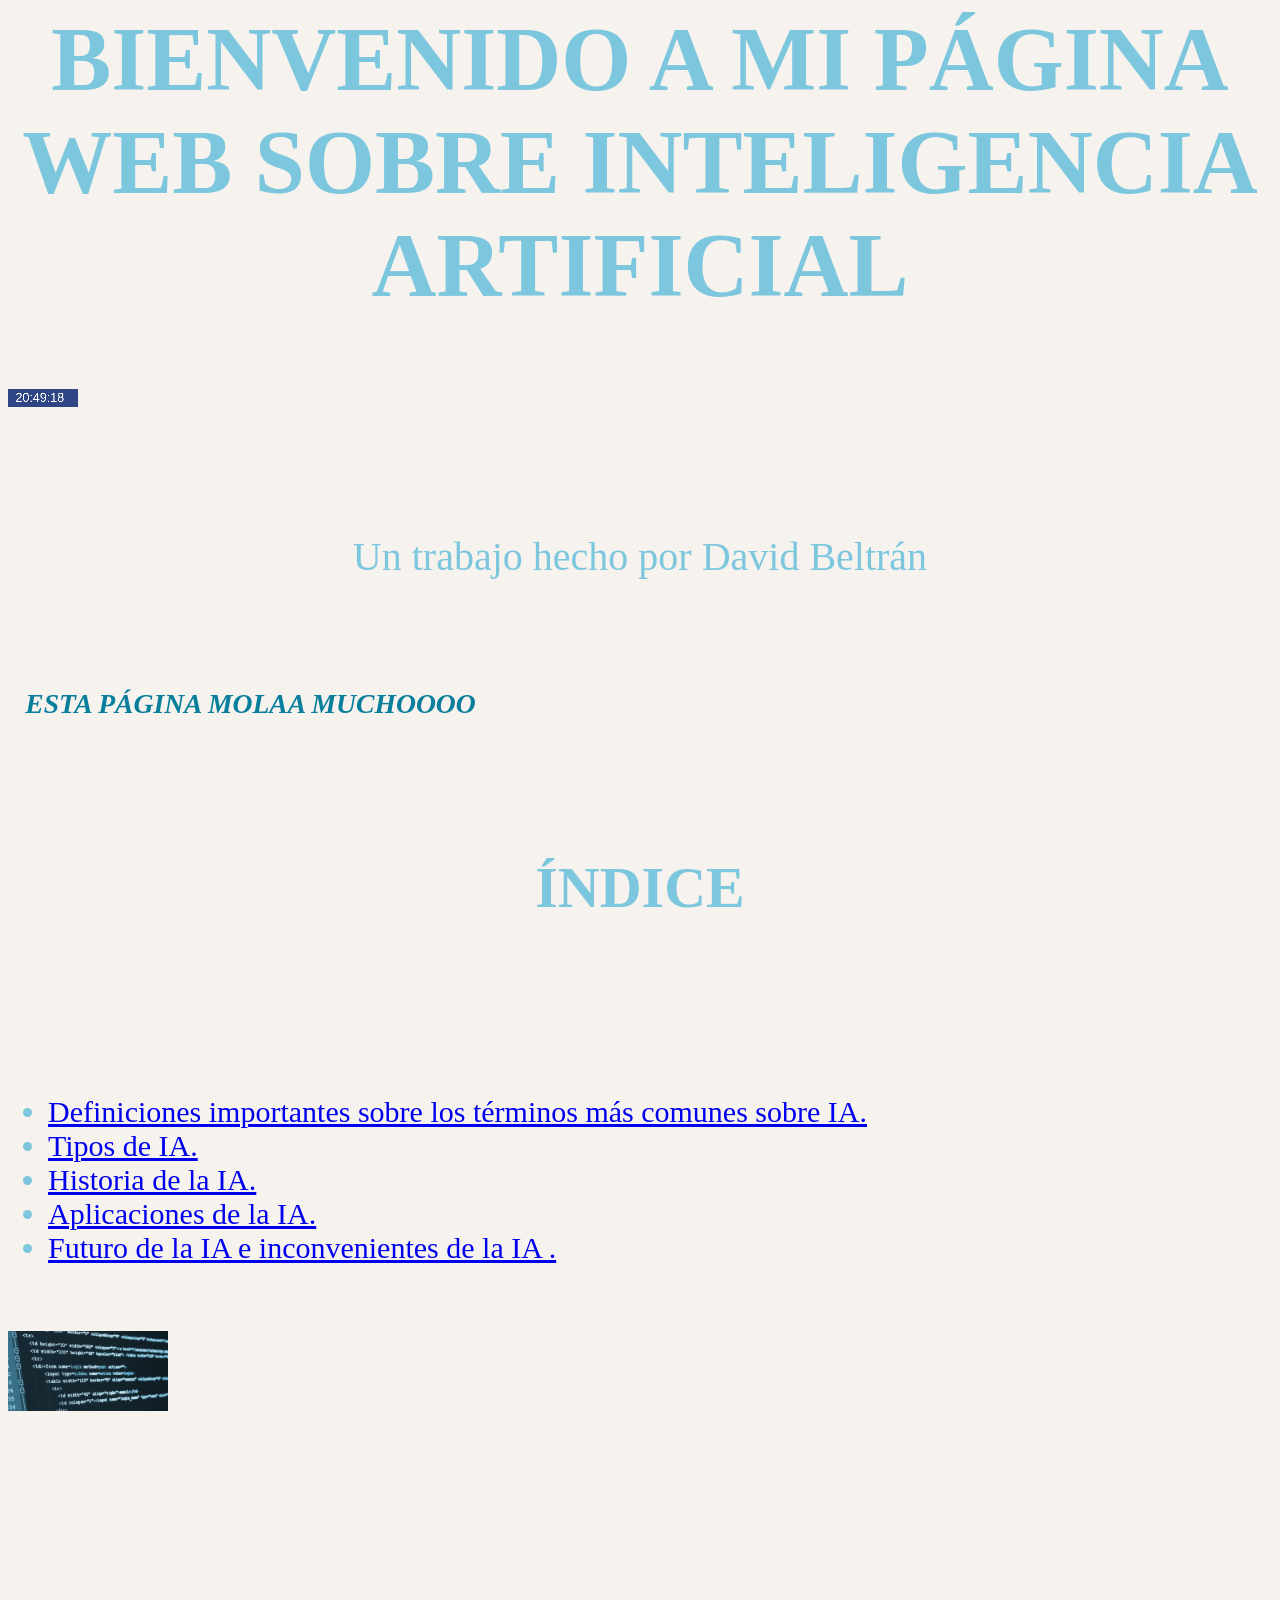
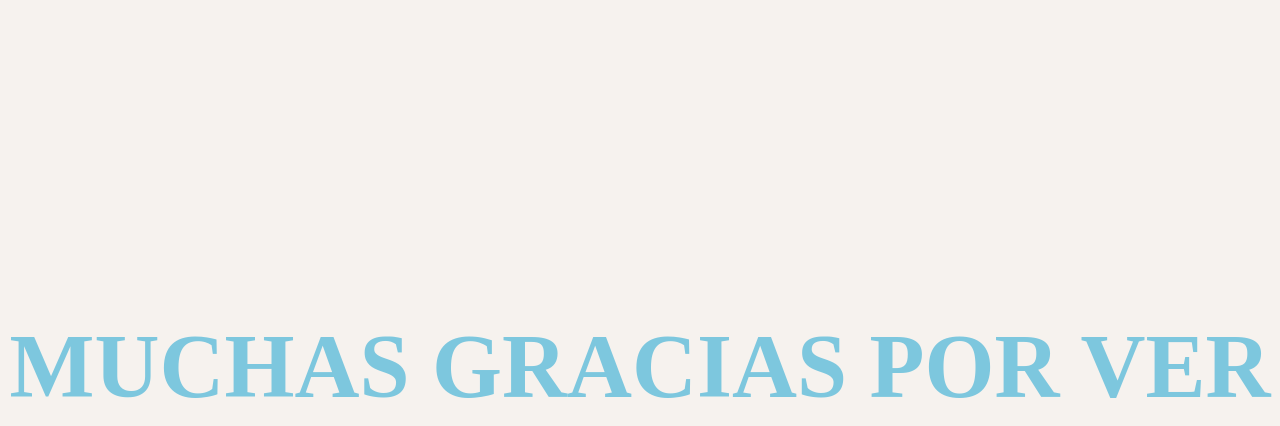
<file: inteligencia.html>
<!DOCTYPE HTML PUBLIC "-//W3C//DTD HTML 4.01 Frameset//EN" "http://www.w3.org/TR/html4/frameset.dtd">
<html>
<head>
	<meta charset="UTF-8">
	<link href="icono.ico" rel="icon"/> <!--Para colocar el icono-->
	<link href="styleia.css" rel="stylesheet" type="text/css">
	<link href="animacionia.css" rel="stylesheet" type="text/css">
	<script src="processing.js"></script><!-- para insertar un processing-->
	<script type="text/processing" data-processing-target="pjsCanvas">
	void setup(){
	  size(280,70);
	  background(#2E4683);
	  textSize(50);
	}
	void draw(){
	  background(#2E4683);
	  int h= hour();
	  int m=minute();
	  int s=second();
	  text(h+":"+nf(m,2)+":"+nf(s,2),30,50);
	}
	</script>
</head>


<body>
	
	<header><b><div id="tit">BIENVENIDO A MI PÁGINA WEB SOBRE INTELIGENCIA ARTIFICIAL</div></b></HEADER>
<br><br><br><br>
	<canvas id="pjsCanvas"></canvas>
<br><br><br><br><br><br><br>
	<header><div id="nombre">Un trabajo hecho por David Beltrán</div></header>
<br><br><br><br><br><br>
<big><big><big><i><b><div id="aviso"><center>ESTA PÁGINA MOLAA MUCHOOOO </div></big></i></b></big></big></center>
<br><br><br><br><br><br><br>
	<header><div id="indice"><b>ÍNDICE</header></div></b>
<br><br><br><br><br><br><br><br>	
	<p><nav class="indiceia">
		<ul>
			<li><a href="definiciones.html">Definiciones importantes sobre los términos más comunes sobre IA.</li></a>
			<li><a href="tiposia.html">Tipos de IA.</li></a>
			<li><a href="historiaia.html">Historia de la IA.</li></a>
			<li><a href="aplicacionesia.html">Aplicaciones de la IA.</li></a>
			<li><a href="futuroia.html">Futuro de la IA e inconvenientes de la IA .</li></a>
		</ul>
	</nav></p>

<br><br><div><img id="html" src="codigo-fuente-e1554759455373.jpg"></div> </img>

</body>

<br><br><br><br><br><br><br><br><br><br><br><br><br><br><br><br><br><br><br><br><br><br><br><br><br><br><br><br>
<header><b><div id="tit">MUCHAS GRACIAS POR VER</div></b></HEADER>





</html>
</file>
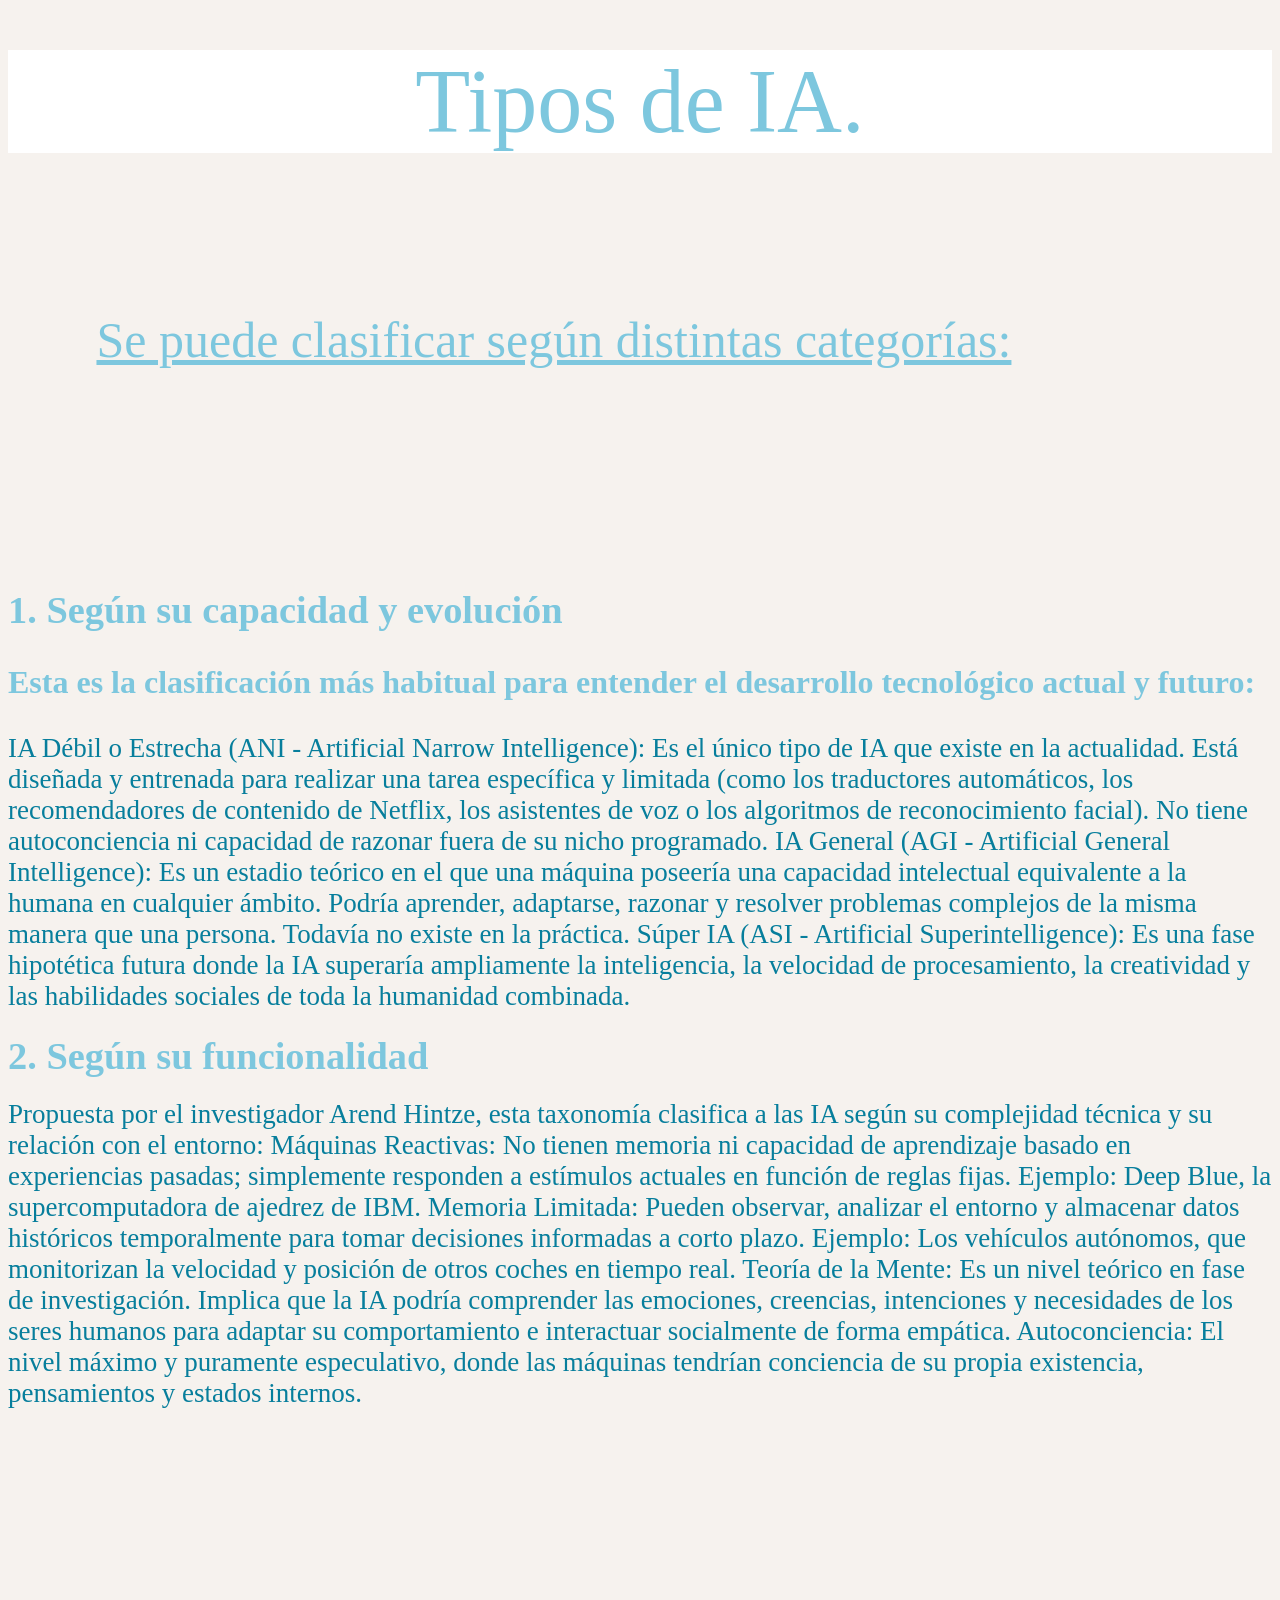
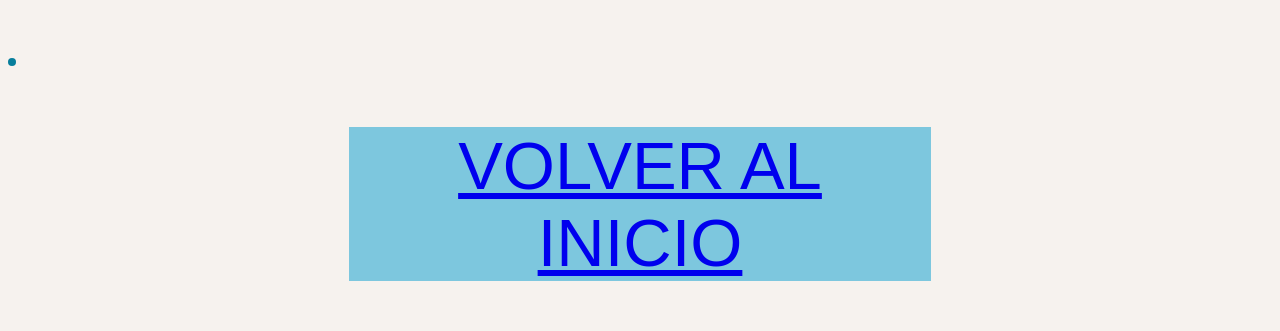
<file: tiposia.html>
<!DOCTYPE HTML PUBLIC "-//W3C//DTD HTML 4.01 Frameset//EN" "http://www.w3.org/TR/html4/frameset.dtd">
<html>
<head>
	<title>Definiciones importantes</title>
	<meta charset="UTF-8">
	<link href="icono.ico" rel="icon"/> <!--Para colocar el icono-->
	<link href="styleia.css" rel="stylesheet" type="text/css">
	<link href="animacion.css" rel="stylesheet" type="text/css">
</head>

<body>
	<div id="defi">Tipos de IA.</div>
<br><br><br><br><br><br>
	<header><u><div id="clasificacion">Se puede clasificar según distintas categorías:</header></div></u>
<br><br><br><br><br><br><br><br><br><br><br>

<h1><b><big>1. Según su capacidad y evolución</big>
<p>Esta es la clasificación más habitual para entender el desarrollo tecnológico actual y futuro:</h1></p></b>

<h2><div class="tipos">IA Débil o Estrecha (ANI - Artificial Narrow Intelligence): Es el único tipo de IA que existe en la actualidad. Está diseñada y entrenada para realizar una tarea específica y limitada (como los traductores automáticos, los recomendadores de contenido de Netflix, los asistentes de voz o los algoritmos de reconocimiento facial). No tiene autoconciencia ni capacidad de razonar fuera de su nicho programado.
IA General (AGI - Artificial General Intelligence): Es un estadio teórico en el que una máquina poseería una capacidad intelectual equivalente a la humana en cualquier ámbito. Podría aprender, adaptarse, razonar y resolver problemas complejos de la misma manera que una persona. Todavía no existe en la práctica.
Súper IA (ASI - Artificial Superintelligence): Es una fase hipotética futura donde la IA superaría ampliamente la inteligencia, la velocidad de procesamiento, la creatividad y las habilidades sociales de toda la humanidad combinada.</h2></div>

<h1><big>2. Según su funcionalidad</h1></big>
<h2><div class="tipos">Propuesta por el investigador Arend Hintze, esta taxonomía clasifica a las IA según su complejidad técnica y su relación con el entorno:
Máquinas Reactivas: No tienen memoria ni capacidad de aprendizaje basado en experiencias pasadas; simplemente responden a estímulos actuales en función de reglas fijas. Ejemplo: Deep Blue, la supercomputadora de ajedrez de IBM.
Memoria Limitada: Pueden observar, analizar el entorno y almacenar datos históricos temporalmente para tomar decisiones informadas a corto plazo. Ejemplo: Los vehículos autónomos, que monitorizan la velocidad y posición de otros coches en tiempo real.
Teoría de la Mente: Es un nivel teórico en fase de investigación. Implica que la IA podría comprender las emociones, creencias, intenciones y necesidades de los seres humanos para adaptar su comportamiento e interactuar socialmente de forma empática.
Autoconciencia: El nivel máximo y puramente especulativo, donde las máquinas tendrían conciencia de su propia existencia, pensamientos y estados internos.</h2><div class="defis">

<br><br><br><br><br><br><br>
<li><a href="inteligencia.html"><div id="iniciodefi">VOLVER AL INICIO </div></li></a>

</body>

</html>
</file>
<file: style.css>
header{
	color: blue;
	background-color: #00FF7F;
	text-align: center;
	font-size: 30px;
	}

body{
	color: spreengreen;
	background-color: #C0C0C0;
	}
p{
	font-family: Arial;
	font-size: 20px;
	color: red;
	text-align: center;
	}
	
footer{
	font-family: Arial;
	font-size: 30px;
	color: blue;
	text-align: center;
}
.vamosaensayar {
	font-family: Arial;
	font-size: 40px;
	color: green;
	text-align: center;
	}
	
#menuhorizontal ul {
	border-bottom-color: #3F9E85;
	border-bottom-style: solid;
	border-bottom-width: 50px;
}
#menuhorizontal ul li {
	display: inline;
	padding: 2px 7px;
	margin: 5px;
	background-color:#27F56C;
	color:white;
	
}
	
#menuhorizontal ul li:hover{
	background-color:#F2F527;
	cursor: pointer;
}

#menud a{ /*quitar el subrayado del enalce*/
	text-decoration: none;
	color: inherit;
	}

#menud ul li{ /*formato de los botones*/
	width: 100px;
	height: 25px;
	display:inline-block; /*en línea pero respetando márgenes*/
	padding: 2px 7px;
	margin: 5px;
	background:#800080;
	color:white;
	text-align:center;
	font-family:"comic sans MS";
	font-size:16px;
	position: relative;
}

#menud ul li:hover{
	background-color:grey;
	color:purple;
}

#menud li>ul{
	display: none;/*oculta las listas anidadas, los submenús*/
}
#menud li:hover>ul{ /*muestra los submenú al pasar por encima del menú*/
	display: inline-block; /*muestra los submenú más abajo que el otro*/
	position:absolute
}
</file>
<file: animacion.css>
#aviso {
	width:200px;
	height: 50px;
	position: relative;
	animation: avisoA 10s ease-out infinite alternate;
	color:white;
}

#aviso >p{
	font:20px "algerian";
	color: white;
	text-align: center;
}
#aviso:hover {
	animation-play-state:paused;
}

@keyframes avisoA { /*la animación de nos apasiona TIC*/
	0% {left: 0px; background-color:green}
	100% {left:80%; backgrouund-color: blue}
}

#info{
	width:250px;
	height: 40px;
	position: relative;
	animation: avisoA 10s ease-out infinite alternate;
	color:white;
	transition-property: all;
	transition-duration: 2s;
}



#info >p{
	font:8px "algerian";
	color: white;
	text-align: center;
}

#info:hover{
	width: 250px;
	height: 30px;
	font-size: 40px;
	background-color: crimson;
}
@keyframes htmlA {
	0% { left: 0px; transform:rotate(0deg) scale(1,1); filter:hue-rotate(1deg)}
	25% {left: 400px; transform:rotate(45deg) scale(0.5,0.5); filter:hue-rotate(60 deg) }
	50% {left: 800px; transform:rotate(315deg) scale(2,2); filter:hue-rotate(120 deg) }
}
#html {
	width: 160px;
	position:relative;
	animation: htmlA 5s linear infinite normal;
}
#html:hover {
	animation-play-state: paused;
}

@keyframes canvasA { /*relog del processing*/
	0% {left:0px; filter:hue-rotate(1deg)}
	50% {left:500px; filter:hue-rotate(90deg)}
	100%  { left:1000px; filter:hue-rotate(180deg)}
}
#pjsCanvas{
	display: flex;
	width: 90px;
	position:relative;
	animation: canvasA 5s linear infinite alternate;
}
#pjsCanvas:hover {
	animation-play-state:paused;
	transform:scale(3,3) rotate(45deg);
}
</file>
<file: styleia.css>
body {
	color:#7DC7DE;
	background-color: #F6F2EE;
}

#tit{
	color: #7DC7DE;
	background-color: #F6F2EE;
	text-align: center;
	font-size: 90px;
}

#nombre {
	color:#7DC7DE;
	background-color:#F6F2EE;
	text-align:center;
	font-size: 40px;

}

#indice {
	color:#7DC7DE;
	background-color: #F6F2EE;
	text-align:center;
	font-size: 58px;
}
	
.indiceia {
	font-size: 30px;
	color: #7DC7DE;
	text-decoration: none;
}
#defi{
	color: #7DC7DE;
	background-color: #FFFFFF;
	text-align: center;
	font-size: 90px;
	margin: 50px auto;	
}
.defis{
	color:#077E9C;
	background-color:#F6F2EE;
	text-align:left;
	font-size: 27px;
	font-weight:normal;
}

#iniciodefi{
	font-size:67px;
	background-color:#7DC7DE;
	width:46%;				/*Ancho del bloque*/
	align-items:center;
	margin: 50px auto;		/*Centra el bloque horizontalmente*/
	text-align: center;
	font-family: Arial;
}

#clasificacion{
	color:#7DC7DE;
	background-color: #F6F2EE;
	margin-left:7%;
	font-size: 50px;
}

.histo{
	color:#077E9C;
	background-color:#F6F2EE;
	text-align:left;
	font-size: 27px;
	font-weight:normal;
}

.aplis{
	color:#077E9C;
	background-color:#F6F2EE;
	text-align:left;
	font-size: 27px;
	font-weight:normal;
}

.futu{
	color:#077E9C;
	background-color:#F6F2EE;
	text-align:left;
	font-size: 27px;
	font-weight:normal;
}

.tipos{
	color:#077E9C;
	background-color:#F6F2EE;
	text-align:left;
	font-size: 27px;
	font-weight:normal;
}
</file>
<file: animacionia.css>
#aviso {
	width:485px;
	height: 40px;
	position: relative;
	animation: avisoA 8s ease-out infinite alternate;
	color:#077E9C;
}

#aviso >p{
	font:20px "algerian";
	color:#077E9C;
	text-align: center;
}
#aviso:hover {
	animation-play-state:paused;
}

@keyframes avisoA { /*la animación de nos apasiona TIC*/
	0% {left: 0px; background-color:crimson}
	100% {left:80%; background-color: yellow}
}
@keyframes canvasA { /*relog del processing*/
	0% {left:0px; filter:hue-rotate(1deg)}
	50% {left:500px; filter:hue-rotate(90deg)}
	100%  { left:1000px; filter:hue-rotate(180deg)}
}
#pjsCanvas{
	display: flex;
	width: 70px;
	position:relative;
	animation: canvasA 5s linear infinite alternate;
}
#pjsCanvas:hover {
	animation-play-state:paused;
	transform:scale(3,3);
}
@keyframes htmlA {
	0% { left: 0px; transform:rotate(0deg) scale(1,1); filter:hue-rotate(1deg)}
	25% {left: 400px; transform:rotate(45deg) scale(0.5,0.5); filter:hue-rotate(60deg) }
	50%{left: 800px; transform:rotate(315deg) scale(2,2); filter:hue-rotate(120 deg) }
}
#html {
	width: 160px;
	position:relative;
	animation: htmlA 3s linear infinite normal;
}
#html:hover {
	animation-play-state: paused;
}
</file>
